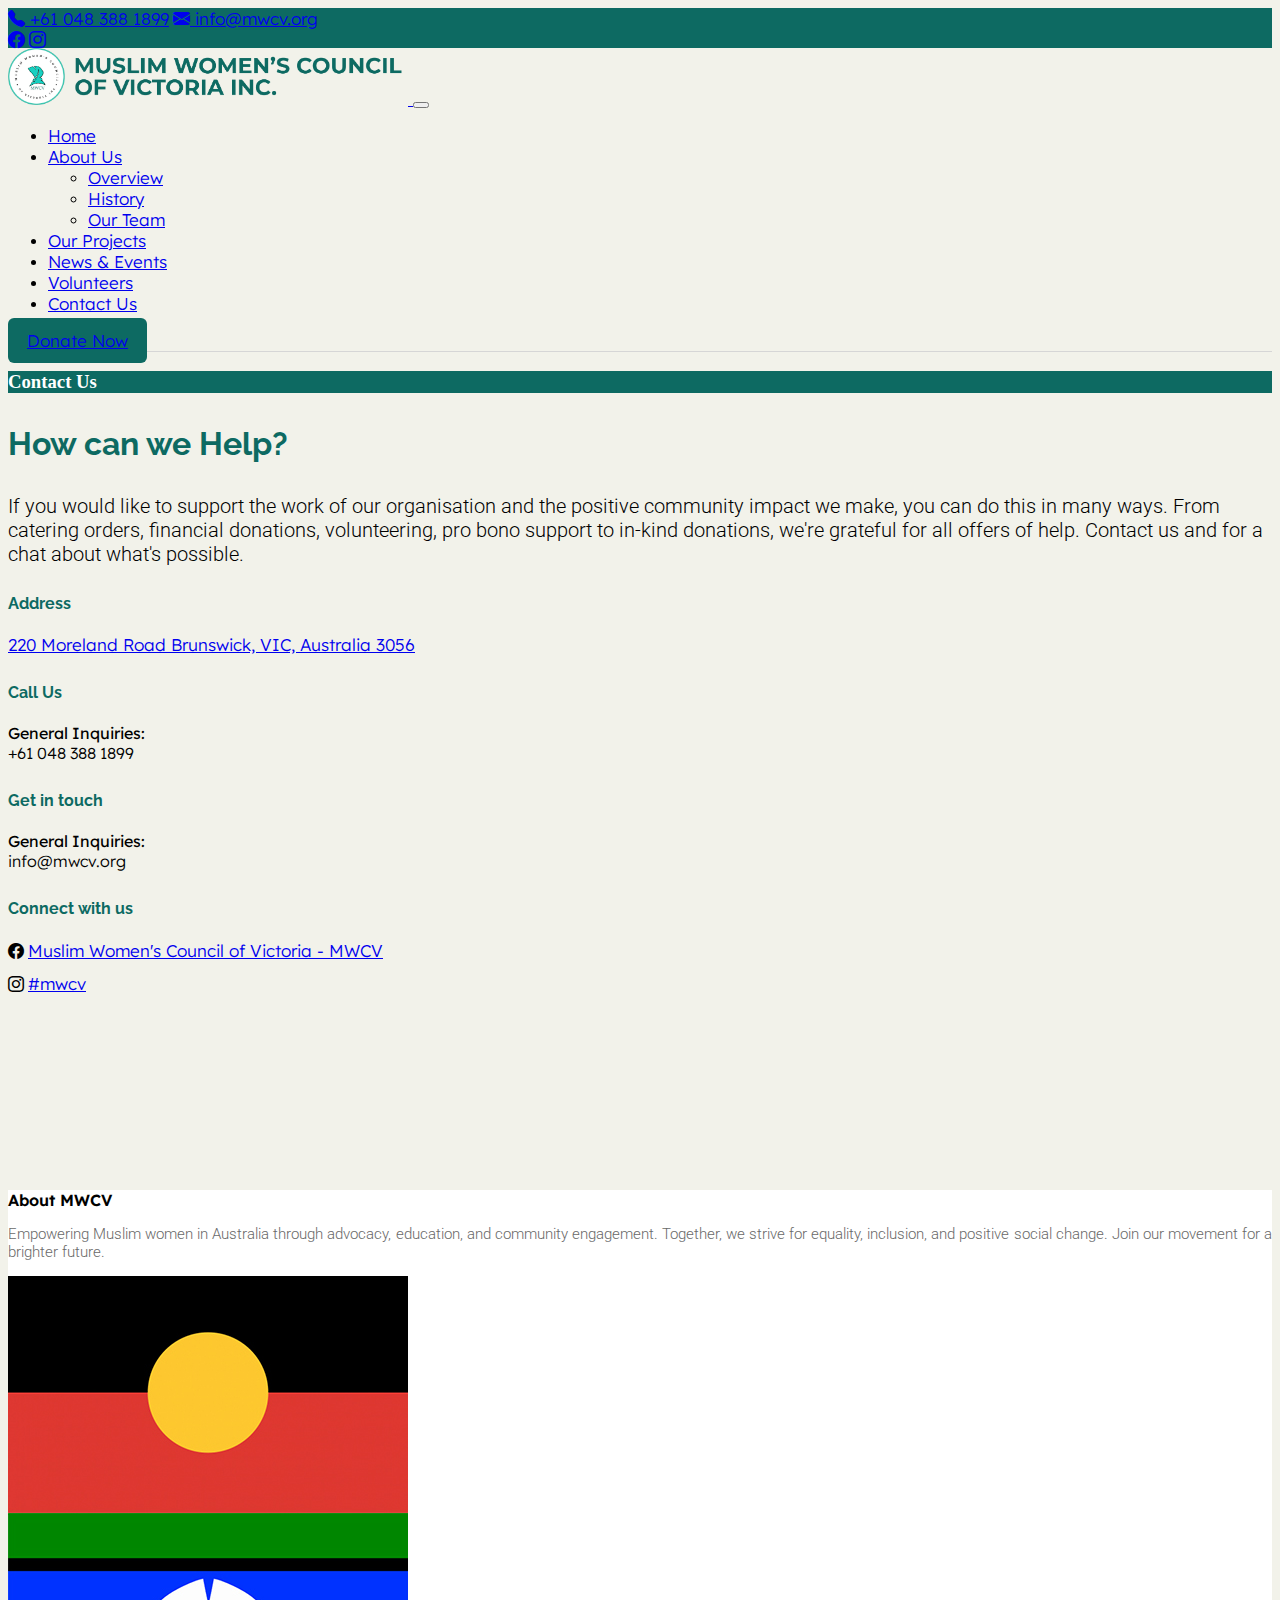
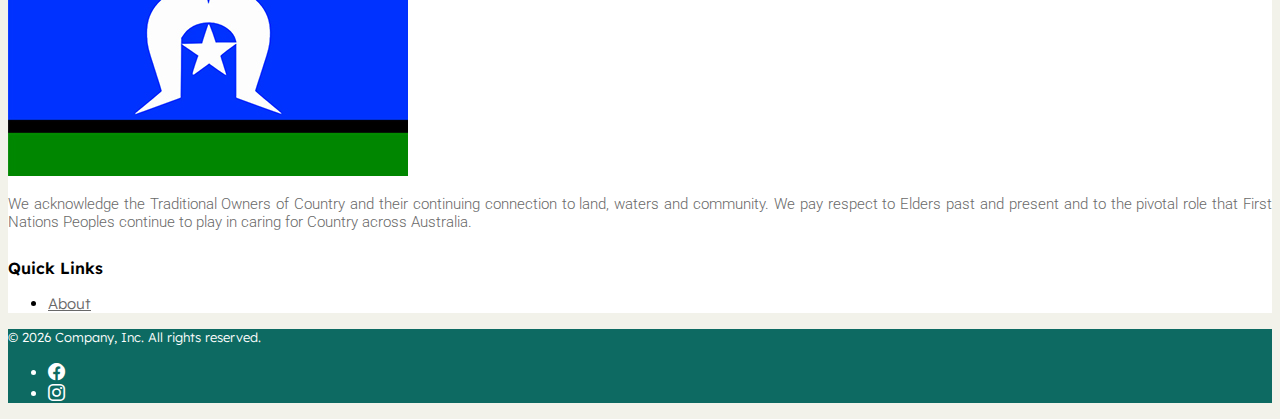
<file: contact-us.html>
<!doctype html>
<html lang="en">

<head>
    <meta charset="utf-8">
    <meta name="viewport" content="width=device-width, initial-scale=1">
    <title>Muslim Women's Council of Victoria</title>
    <link rel="stylesheet" type="text/css" href="src/css/style.css"> <!-- Link to your external CSS file -->
    <link href="https://cdn.jsdelivr.net/npm/bootstrap@5.3.2/dist/css/bootstrap.min.css" rel="stylesheet"
        integrity="sha384-T3c6CoIi6uLrA9TneNEoa7RxnatzjcDSCmG1MXxSR1GAsXEV/Dwwykc2MPK8M2HN" crossorigin="anonymous">
    <link rel="stylesheet" href="https://cdn.jsdelivr.net/npm/bootstrap-icons@1.11.1/font/bootstrap-icons.css">
</head>

<body>
    <section class="mw-top-nav d-md-flex align-items-center d-none">
        <div class="container">
            <div class="row text-white">
                <div class="col-md-6 d-flex ">
                    <a class="nav-link me-3" href="#"><i class="bi bi-telephone-fill"></i> +61 048 388 1899</a>
                    <a class="nav-link" href="#"><i class="bi bi-envelope-fill"></i> info@mwcv.org</a>
                </div>
                <div class="col-md-6 d-flex justify-content-end">
                    <a class="nav-link me-3" href="https://www.facebook.com/MuslimWomensCouncilofVctoria" target='_blank'><i class="bi bi-facebook"></i></a>
                    <a class="nav-link me-3" href="https://www.instagram.com/muslimwomenscouncilofvictoria/" target='_blank'><i class="bi bi-instagram"></i></a>
                </div>
            </div>
        </div>
    </section>

    <nav class="mwcv-navbar navbar navbar-expand-lg bg-body-tertiary">
        <div class="container">
            <a class="navbar-brand" href="index.html">
                <img src="src/img/mwcv_logo_new.png" style="width: 400px;" alt="Your Logo">
            </a>
            <button class="navbar-toggler" type="button" data-bs-toggle="collapse"
                data-bs-target="#navbarSupportedContent" aria-controls="navbarSupportedContent" aria-expanded="false"
                aria-label="Toggle navigation">
                <span class="navbar-toggler-icon"></span>
            </button>
            <div class="collapse navbar-collapse" id="navbarSupportedContent">
                <ul class="navbar-nav ms-auto mb-2 me-lg-3 mb-lg-0">
                    <li class="nav-item">
                        <a class="nav-link active" aria-current="page" href="index.html">Home</a>
                    </li>
                    <li class="nav-item dropdown">
                        <a class="nav-link dropdown-toggle" href="#" role="button" data-bs-toggle="dropdown"
                            aria-expanded="false">
                            About Us
                        </a>
                        <ul class="dropdown-menu">
                            <li><a class="dropdown-item" href="about.html">Overview</a></li>
                            <li><a class="dropdown-item" href="history.html">History</a></li>
<li><a class="dropdown-item" href="our-team.html">Our Team</a></li>
                           
                        </ul>
                    </li>
                    <li class="nav-item">
                        <a class="nav-link" href="our-services.html">Our Projects</a>
                    </li>
                    <li class="nav-item">
                        <a class="nav-link" href="news.html">News & Events</a>
                    </li>
                    <li class="nav-item">
                        <a class="nav-link" href="volunteers.html">Volunteers</a>
                    </li>
                    <li class="nav-item">
                        <a class="nav-link" href="contact-us.html">Contact Us</a>
                    </li>
                </ul>
                <div class="d-flex">
                    <a class="btn btn-success donate-btn-gr" href="donate.html">Donate Now</a>
                </div>
            </div>
        </div>
    </nav>

    <!-- Breadcrumb Section -->
    <div class="container-fluid breadcrumb-section py-4">
        <div class="container">
            <!-- <div class="d-flex align-items-center">
                <h6 class="pe-2 mb-0">About Us</h6>
                <i class="bi bi-chevron-right"></i>
                <h6 class="ps-2 mb-0">Overview</h6>
            </div> -->
            <h3 class="mt-3">Contact Us</h3>
        </div>
    </div>

    <!-- How we can help -->
    <section id="contact-us" class="py-md-5 py-4">
        <div class="container">
            <div class="row">
                <div class="col-md-6 mb-4 mb-md-0">
                    <h3 class="mb-4">How can we Help? </h3>
                    <p>
                        If you would like to support the work of our organisation and the positive community impact we make,
                        you can do this in many ways. From catering orders, financial donations, volunteering, pro bono support
                        to in-kind donations, we're grateful for all offers of help. Contact us and for a chat about what's possible.
                    </p>

                    <div class="contact-call">
                        <h4>Address</h4>
                        <ul>
                            <li>
                                <a href="https://maps.app.goo.gl/FABtym5wnaXQnFzM9" class="text-reset text-decoration-none">
                                    220 Moreland Road Brunswick, VIC, Australia 3056
                                </a>                                
                            </li>
                        </ul>
                    </div>

                    <div class="contact-call">
                        <h4>Call Us</h4>
                        <ul>
                            <li>
                                <b> General Inquiries: </b> <br class="d-block d-md-none">  +61 048 388 1899
                            </li>
                        </ul>
                    </div>
                    <div class="contact-email">
                        <h4>Get in touch</h4>
                        <ul>
                            <li>
                              <b> General Inquiries: </b><br class="d-block d-md-none">  info@mwcv.org
                            </li>
                            <!-- <li>
                                <b>  Membership and Volunteering: </b><br class="d-block d-md-none">  membership@mwcv.org.au
                            </li>
                            <li>
                                <b>  Media and Press: </b><br class="d-block d-md-none">  media@mwcv.org.au
                            </li> -->
                        </ul>
                    </div>

                    <div class="contact-social">
                        <h4>Connect with us</h4>
                        <ul>
                            <li>
                                <i class="bi bi-facebook"></i> <a href="https://www.facebook.com/MuslimWomensCouncilofVctoria" class="text-reset text-decoration-none" target="_blank">Muslim Women's Council of Victoria - MWCV </a>
                            </li>                           
                            <li>
                                <i class="bi bi-instagram"></i> <a href="https://www.instagram.com/muslimwomenscouncilofvictoria/" class="text-reset text-decoration-none" target="_blank"> #mwcv </a>
                            </li>
                        </ul>
                    </div>
                </div>
                <div class="col-md-6">
                    <iframe id="location-map" src="https://www.google.com/maps/embed?pb=!1m18!1m12!1m3!1d3154.4819231350853!2d144.95824407564413!3d-37.755296730698376!2m3!1f0!2f0!3f0!3m2!1i1024!2i768!4f13.1!3m3!1m2!1s0x6ad65b55517f35f1%3A0xe83e09f823e902fd!2sMuslim%20Womens%20Council%20of%20Victoria!5e0!3m2!1sen!2suk!4v1720467053233!5m2!1sen!2suk" width="100%" height="100%" style="border:0;" allowfullscreen="" loading="lazy" referrerpolicy="no-referrer-when-downgrade"></iframe>
                </div>

            </div>
        </div>
    </section>


    <!-- Footer Section -->
    <div class="container-fluid footer">
        <div class="container">
            <footer class="pt-5">
                <div class="row">
                    <div class="col-md-5 col-sm-12 mb-3 pe-md-5">
                        <h5>About MWCV</h5>
                        <p id="about">Empowering Muslim women in Australia through advocacy, education, and community
                            engagement. Together, we strive for equality, inclusion, and positive social change. Join
                            our movement for a brighter future.</p>
                    </div>
                    <div class="col-md-7 col-sm-6 ps-lg-5 ps-md-5 mb-3">

                       <div class="row">
                        <div class="col-2">
                            <img src="src/img/ack.jpg" class="img-fluid foot-ack-img" alt="">
                        </div>

                        <div class="col-10">
                           <!-- <p id="about">Authorised by Kelly O'Shanassy, ACF, 60 Leicester St Carlton 3053.</p> -->
            
                        <p id="about">We acknowledge the Traditional Owners of Country and their continuing connection to land, waters and community. We pay respect to Elders past and present and to the pivotal role that First Nations Peoples continue to play in caring for Country across Australia.</p>
                
                        </div>
                       </div>
               
                        <!-- <h5>Quick Links</h5>
                        <ul class="nav flex-row">
                            <li class="nav-item me-4"><a href="about.html" class="nav-link p-0 text-body-secondary">About</a></li>
                            <li class="nav-item me-4"><a href="#" class="nav-link p-0 text-body-secondary">Copyright</a>
                            </li>
                            <li class="nav-item me-4"><a href="#" class="nav-link p-0 text-body-secondary">Disclaimer</a>
                            </li>
                            <li class="nav-item me-4"><a href="#" class="nav-link p-0 text-body-secondary">FAQs</a></li>
                            <li class="nav-item"><a href="#" class="nav-link p-0 text-body-secondary">Careers</a>
                            </li>
                        </ul> -->
                    </div>
                </div>

                <div class="row pb-3">
                    <div class="col-md-6 col-sm-6  mb-3">             
                        <h5>Quick Links</h5>
                        <ul class="nav flex-row">
                            <li class="nav-item me-4"><a href="about.html" class="nav-link p-0 text-body-secondary">About</a></li>
                            <!-- <li class="nav-item me-4"><a href="#" class="nav-link p-0 text-body-secondary">Copyright</a>
                            </li>
                            <li class="nav-item me-4"><a href="#" class="nav-link p-0 text-body-secondary">Disclaimer</a>
                            </li>
                            <li class="nav-item me-4"><a href="#" class="nav-link p-0 text-body-secondary">FAQs</a></li>
                            <li class="nav-item"><a href="#" class="nav-link p-0 text-body-secondary">Careers</a> -->
                            </li>
                        </ul>
                    </div>
                </div>
                
                
            </footer>
        </div>


    </div>

    <div class="container-fluid bottom-footer-l">
        <div class="container">
            <div class="d-flex flex-column flex-sm-row justify-content-between align-items-center pt-3 text-md-center">
                <p>©  <span id="year"></span> Company, Inc. All rights reserved.</p>
                <ul class="list-unstyled d-flex">
                    <li class="ms-3"><a class="link-body-emphasis" href="https://www.facebook.com/MuslimWomensCouncilofVctoria" target='_blank'><i class="bi bi-facebook"></i></a></li>
                    <li class="ms-3"><a class="link-body-emphasis" href="https://www.instagram.com/muslimwomenscouncilofvictoria/" target='_blank'><i class="bi bi-instagram"></i></a></li>
                </ul>
            </div>
        </div>
    </div>
    <button onclick="topFunction()" id="myBtn" title="Go to top"><i class="bi bi-chevron-double-up"></i></button>
    <script src="src/scripts/script.js"></script>

    <script src="https://cdn.jsdelivr.net/npm/bootstrap@5.3.2/dist/js/bootstrap.bundle.min.js"
        integrity="sha384-C6RzsynM9kWDrMNeT87bh95OGNyZPhcTNXj1NW7RuBCsyN/o0jlpcV8Qyq46cDfL"
        crossorigin="anonymous"></script>
</body>

</html>
</file>
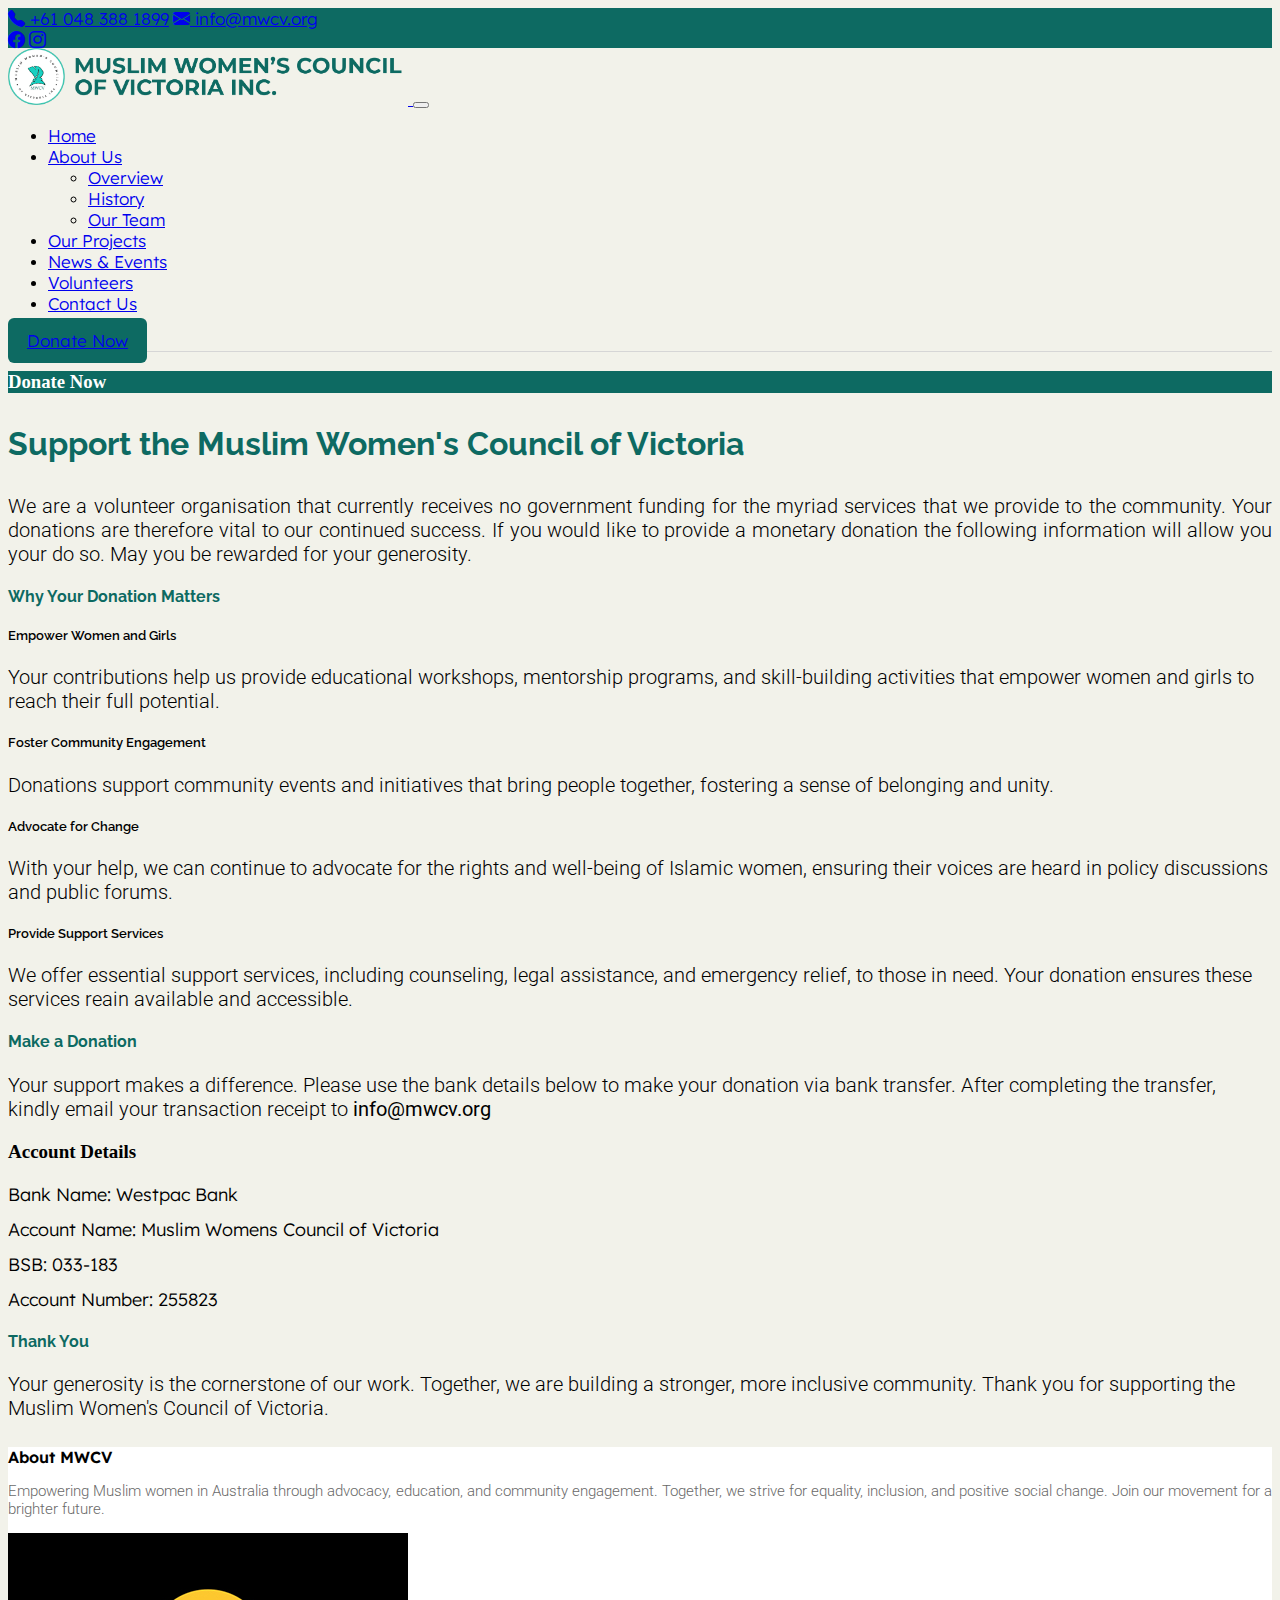
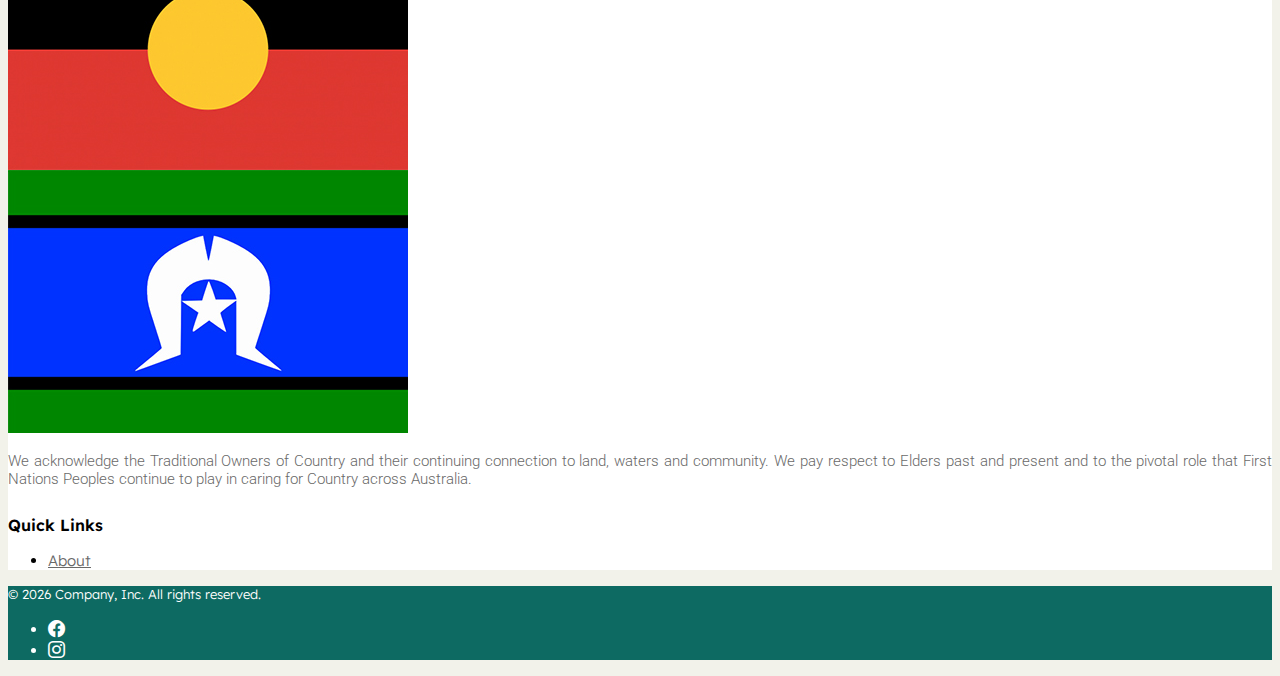
<file: donate.html>
<!doctype html>
<html lang="en">

<head>
    <meta charset="utf-8">
    <meta name="viewport" content="width=device-width, initial-scale=1">
    <title>Muslim Women's Council of Victoria</title>
    <link rel="stylesheet" type="text/css" href="src/css/style.css"> <!-- Link to your external CSS file -->
    <link href="https://cdn.jsdelivr.net/npm/bootstrap@5.3.2/dist/css/bootstrap.min.css" rel="stylesheet"
        integrity="sha384-T3c6CoIi6uLrA9TneNEoa7RxnatzjcDSCmG1MXxSR1GAsXEV/Dwwykc2MPK8M2HN" crossorigin="anonymous">
    <link rel="stylesheet" href="https://cdn.jsdelivr.net/npm/bootstrap-icons@1.11.1/font/bootstrap-icons.css">
</head>

<body>
    <section class="mw-top-nav d-md-flex align-items-center d-none">
        <div class="container">
            <div class="row text-white">
                <div class="col-md-6 d-flex ">
                    <a class="nav-link me-3" href="#"><i class="bi bi-telephone-fill"></i> +61 048 388 1899</a>
                    <a class="nav-link" href="#"><i class="bi bi-envelope-fill"></i> info@mwcv.org</a>
                </div>
                <div class="col-md-6 d-flex justify-content-end">
                    <a class="nav-link me-3" href="https://www.facebook.com/MuslimWomensCouncilofVctoria" target='_blank'><i class="bi bi-facebook"></i></a>
                    <a class="nav-link me-3" href="https://www.instagram.com/muslimwomenscouncilofvictoria/" target='_blank'><i class="bi bi-instagram"></i></a>
                </div>
            </div>
        </div>
    </section>

    <nav class="mwcv-navbar navbar navbar-expand-lg bg-body-tertiary">
        <div class="container">
            <a class="navbar-brand" href="index.html">
                <img src="src/img/mwcv_logo_new.png" style="width: 400px;" alt="Your Logo">
            </a>
            <button class="navbar-toggler" type="button" data-bs-toggle="collapse"
                data-bs-target="#navbarSupportedContent" aria-controls="navbarSupportedContent" aria-expanded="false"
                aria-label="Toggle navigation">
                <span class="navbar-toggler-icon"></span>
            </button>
            <div class="collapse navbar-collapse" id="navbarSupportedContent">
                <ul class="navbar-nav ms-auto mb-2 me-lg-3 mb-lg-0">
                    <li class="nav-item">
                        <a class="nav-link active" aria-current="page" href="index.html">Home</a>
                    </li>
                    <li class="nav-item dropdown">
                        <a class="nav-link dropdown-toggle" href="#" role="button" data-bs-toggle="dropdown"
                            aria-expanded="false">
                            About Us
                        </a>
                        <ul class="dropdown-menu">
                            <li><a class="dropdown-item" href="about.html">Overview</a></li>
                            <li><a class="dropdown-item" href="history.html">History</a></li>
<li><a class="dropdown-item" href="our-team.html">Our Team</a></li>
                           
                        </ul>
                    </li>
                    <li class="nav-item">
                        <a class="nav-link" href="our-services.html">Our Projects</a>
                    </li>
                    <li class="nav-item">
                        <a class="nav-link" href="news.html">News & Events</a>
                    </li>
                    <li class="nav-item">
                        <a class="nav-link" href="volunteers.html">Volunteers</a>
                    </li>
                    <li class="nav-item">
                        <a class="nav-link" href="contact-us.html">Contact Us</a>
                    </li>
                </ul>
                <div class="d-flex">
                    <a class="btn btn-success donate-btn-gr" href="donate.html">Donate Now</a>
                </div>
            </div>
        </div>
    </nav>

    <!-- Breadcrumb Section -->
    <div class="container-fluid breadcrumb-section py-4">
        <div class="container">
            <!-- <div class="d-flex align-items-center">
                <h6 class="pe-2 mb-0">About Us</h6>
                <i class="bi bi-chevron-right"></i>
                <h6 class="ps-2 mb-0">Overview</h6>
            </div> -->
            <h3 class="mt-3">Donate Now</h3>
        </div>
    </div>

    <!-- How we can help -->
    <section id="donate" class="py-md-5 py-4">
        <div class="container">
            <div class="row">
                <div class="col-12 pe-md-3">
                    <h3 class="mb-4">Support the Muslim Women's Council of Victoria</h3>
                    <p class="text-justify">
                        We are a volunteer organisation that currently receives no government funding for the myriad services that we provide to the community. Your donations are therefore vital to our continued success. If you would like to provide a monetary donation the following information will allow you your do so. May you be rewarded for your generosity.
                    </p>                   
                </div>      

                <div>
                    <h4 class="my-4">Why Your Donation Matters</h4>

                    <div class="my-3">
                        <h5>Empower Women and Girls</h5>
                        <p>
                            Your contributions help us provide educational workshops, mentorship programs, and skill-building activities that empower women and girls to reach their full potential.
                        </p>
                    </div>

                    <div class="my-3">
                        <h5>Foster Community Engagement</h5>
                        <p>
                            Donations support community events and initiatives that bring people together, fostering a sense of belonging and unity.
                        </p>
                    </div>

                    <div class="my-3">
                        <h5>Advocate for Change</h5>
                        <p>
                            With your help, we can continue to advocate for the rights and well-being of Islamic women, ensuring their voices are heard in policy discussions and public forums.                        
                        </p>
                    </div>

                    <div class="my-3">
                        <h5>Provide Support Services</h5>
                        <p>
                            We offer essential support services, including counseling, legal assistance, and emergency relief, to those in need. Your donation ensures these services reain available and accessible.                        
                        </p>
                    </div>
                </div>    
                
                <div>
                    <h4 class="my-3">Make a Donation</h4>                    
                    <p>
                        Your support makes a difference. Please use the bank details below to make your donation via bank transfer. 
                        After completing the transfer, kindly email your transaction receipt to <strong>info@mwcv.org</strong>
                    </p>   

                    <div class="card border-light mb-3" >
                        <div class="card-header">Account Details</div>
                        <div class="card-body">
                          <p class="card-text">
                            <ul>
                                <li>
                                    Bank Name: Westpac Bank
                                </li>
                                <li>
                                    Account Name: Muslim Womens Council of Victoria
                                </li>
                                <li>
                                    BSB: 033-183
                                </li>
                                <li>
                                    Account Number: 255823
                                </li>
                               </ul>
                        </p>
                        </div>
                      </div>
                    
                   <p>
                      <strong> </strong>

                      
                   </p> 
                </div>

                <div class="py-3">
                    <h4>Thank You</h4>

                    <p>
                        Your generosity is the cornerstone of our work. Together, we are building a stronger, more inclusive community. 
                        Thank you for supporting the Muslim Women's Council of Victoria.
                    </p>
                </div>
            </div>
        </div>
    </section>


    <!-- Footer Section -->
    <div class="container-fluid footer">
        <div class="container">
            <footer class="pt-5">
                <div class="row">
                    <div class="col-md-5 col-sm-12 mb-3 pe-md-5">
                        <h5>About MWCV</h5>
                        <p id="about">Empowering Muslim women in Australia through advocacy, education, and community
                            engagement. Together, we strive for equality, inclusion, and positive social change. Join
                            our movement for a brighter future.</p>
                    </div>
                    <div class="col-md-7 col-sm-6 ps-lg-5 ps-md-5 mb-3">

                       <div class="row">
                        <div class="col-2">
                            <img src="src/img/ack.jpg" class="img-fluid foot-ack-img" alt="">
                        </div>

                        <div class="col-10">
                           <!-- <p id="about">Authorised by Kelly O'Shanassy, ACF, 60 Leicester St Carlton 3053.</p> -->
            
                        <p id="about">We acknowledge the Traditional Owners of Country and their continuing connection to land, waters and community. We pay respect to Elders past and present and to the pivotal role that First Nations Peoples continue to play in caring for Country across Australia.</p>
                
                        </div>
                       </div>
               
                        <!-- <h5>Quick Links</h5>
                        <ul class="nav flex-row">
                            <li class="nav-item me-4"><a href="about.html" class="nav-link p-0 text-body-secondary">About</a></li>
                            <li class="nav-item me-4"><a href="#" class="nav-link p-0 text-body-secondary">Copyright</a>
                            </li>
                            <li class="nav-item me-4"><a href="#" class="nav-link p-0 text-body-secondary">Disclaimer</a>
                            </li>
                            <li class="nav-item me-4"><a href="#" class="nav-link p-0 text-body-secondary">FAQs</a></li>
                            <li class="nav-item"><a href="#" class="nav-link p-0 text-body-secondary">Careers</a>
                            </li>
                        </ul> -->
                    </div>
                </div>

                <div class="row pb-3">
                    <div class="col-md-6 col-sm-6  mb-3">             
                        <h5>Quick Links</h5>
                        <ul class="nav flex-row">
                            <li class="nav-item me-4"><a href="about.html" class="nav-link p-0 text-body-secondary">About</a></li>
                            <!-- <li class="nav-item me-4"><a href="#" class="nav-link p-0 text-body-secondary">Copyright</a>
                            </li>
                            <li class="nav-item me-4"><a href="#" class="nav-link p-0 text-body-secondary">Disclaimer</a>
                            </li>
                            <li class="nav-item me-4"><a href="#" class="nav-link p-0 text-body-secondary">FAQs</a></li>
                            <li class="nav-item"><a href="#" class="nav-link p-0 text-body-secondary">Careers</a> -->
                            </li>
                        </ul>
                    </div>
                </div>
                
                
            </footer>
        </div>


    </div>

    <div class="container-fluid bottom-footer-l">
        <div class="container">
            <div class="d-flex flex-column flex-sm-row justify-content-between align-items-center pt-3 text-md-center">
                <p>©  <span id="year"></span> Company, Inc. All rights reserved.</p>
                <ul class="list-unstyled d-flex">
                    <li class="ms-3"><a class="link-body-emphasis" href="https://www.facebook.com/MuslimWomensCouncilofVctoria" target='_blank'><i class="bi bi-facebook"></i></a></li>
                    <li class="ms-3"><a class="link-body-emphasis" href="https://www.instagram.com/muslimwomenscouncilofvictoria/" target='_blank'><i class="bi bi-instagram"></i></a></li>
                </ul>
            </div>
        </div>
    </div>
    <button onclick="topFunction()" id="myBtn" title="Go to top"><i class="bi bi-chevron-double-up"></i></button>
    <script src="src/scripts/script.js"></script>

    <script src="https://cdn.jsdelivr.net/npm/bootstrap@5.3.2/dist/js/bootstrap.bundle.min.js"
        integrity="sha384-C6RzsynM9kWDrMNeT87bh95OGNyZPhcTNXj1NW7RuBCsyN/o0jlpcV8Qyq46cDfL"
        crossorigin="anonymous"></script>
</body>

</html>
</file>
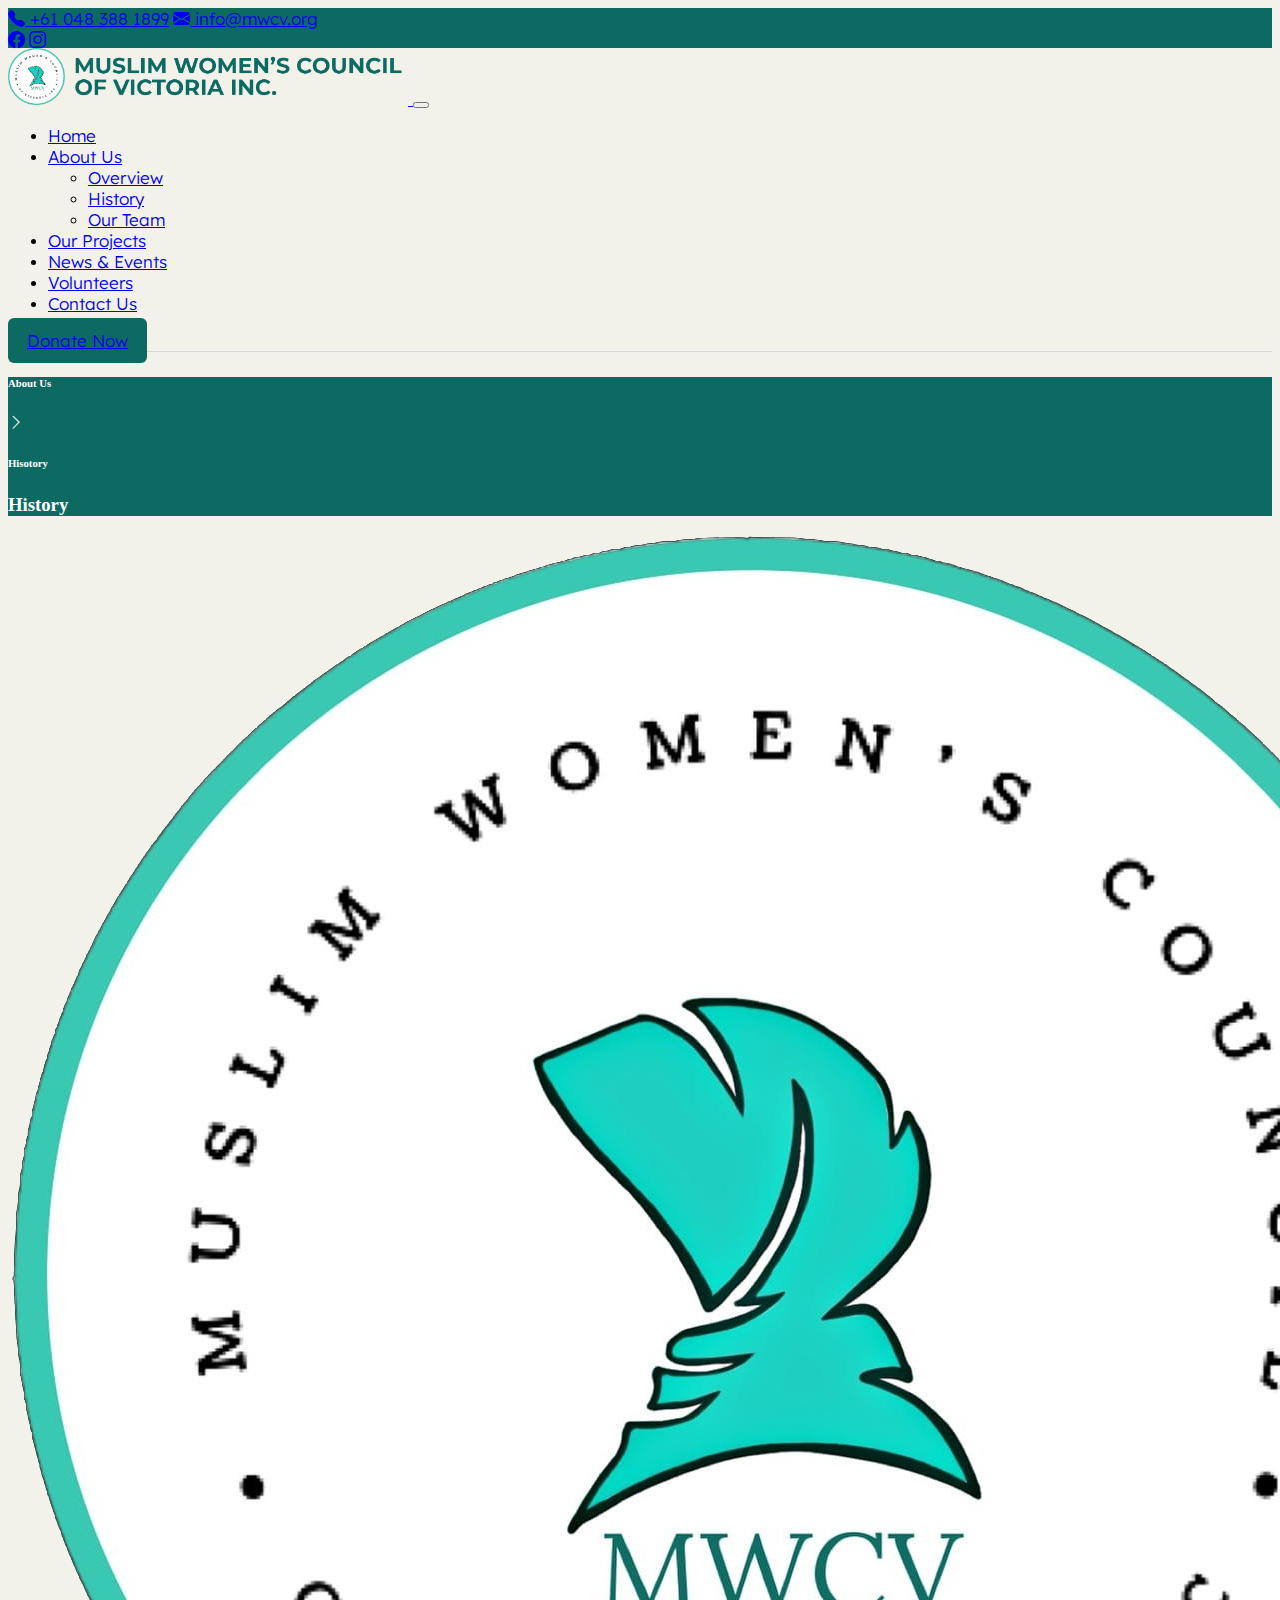
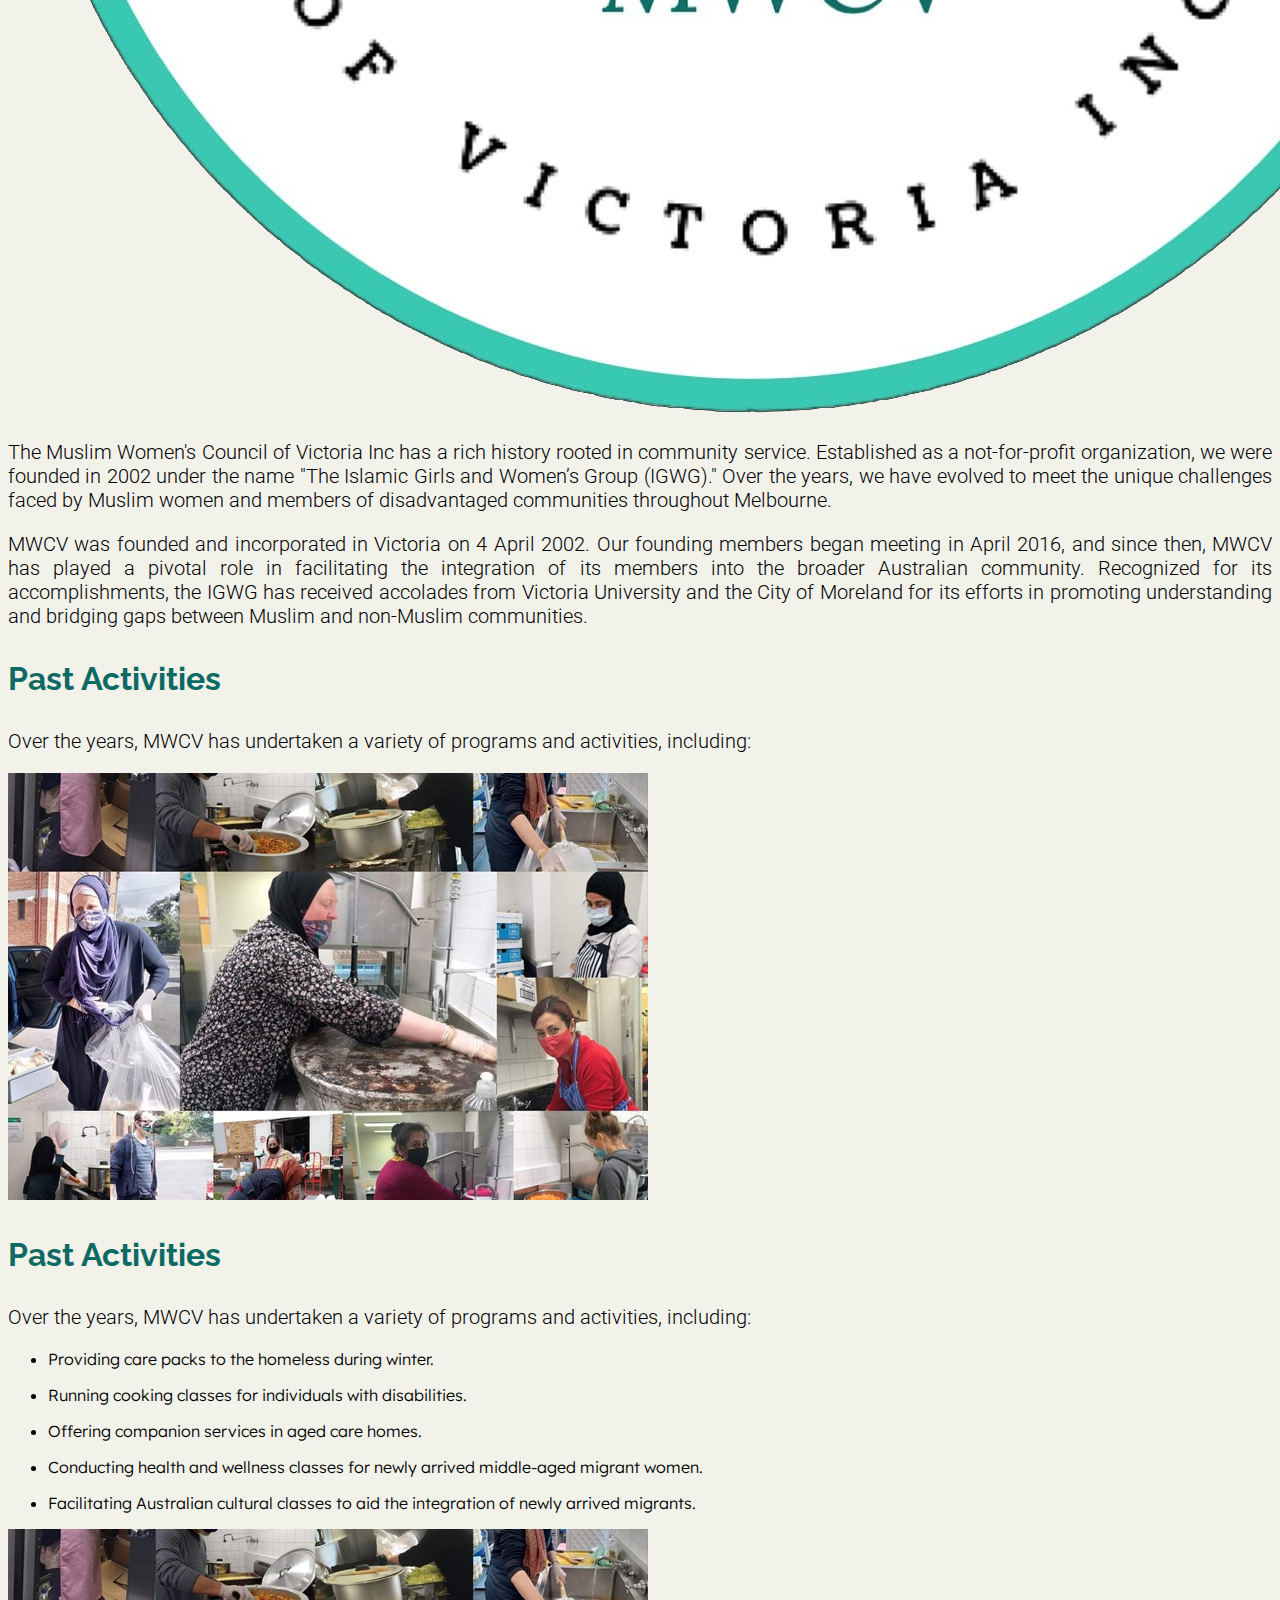
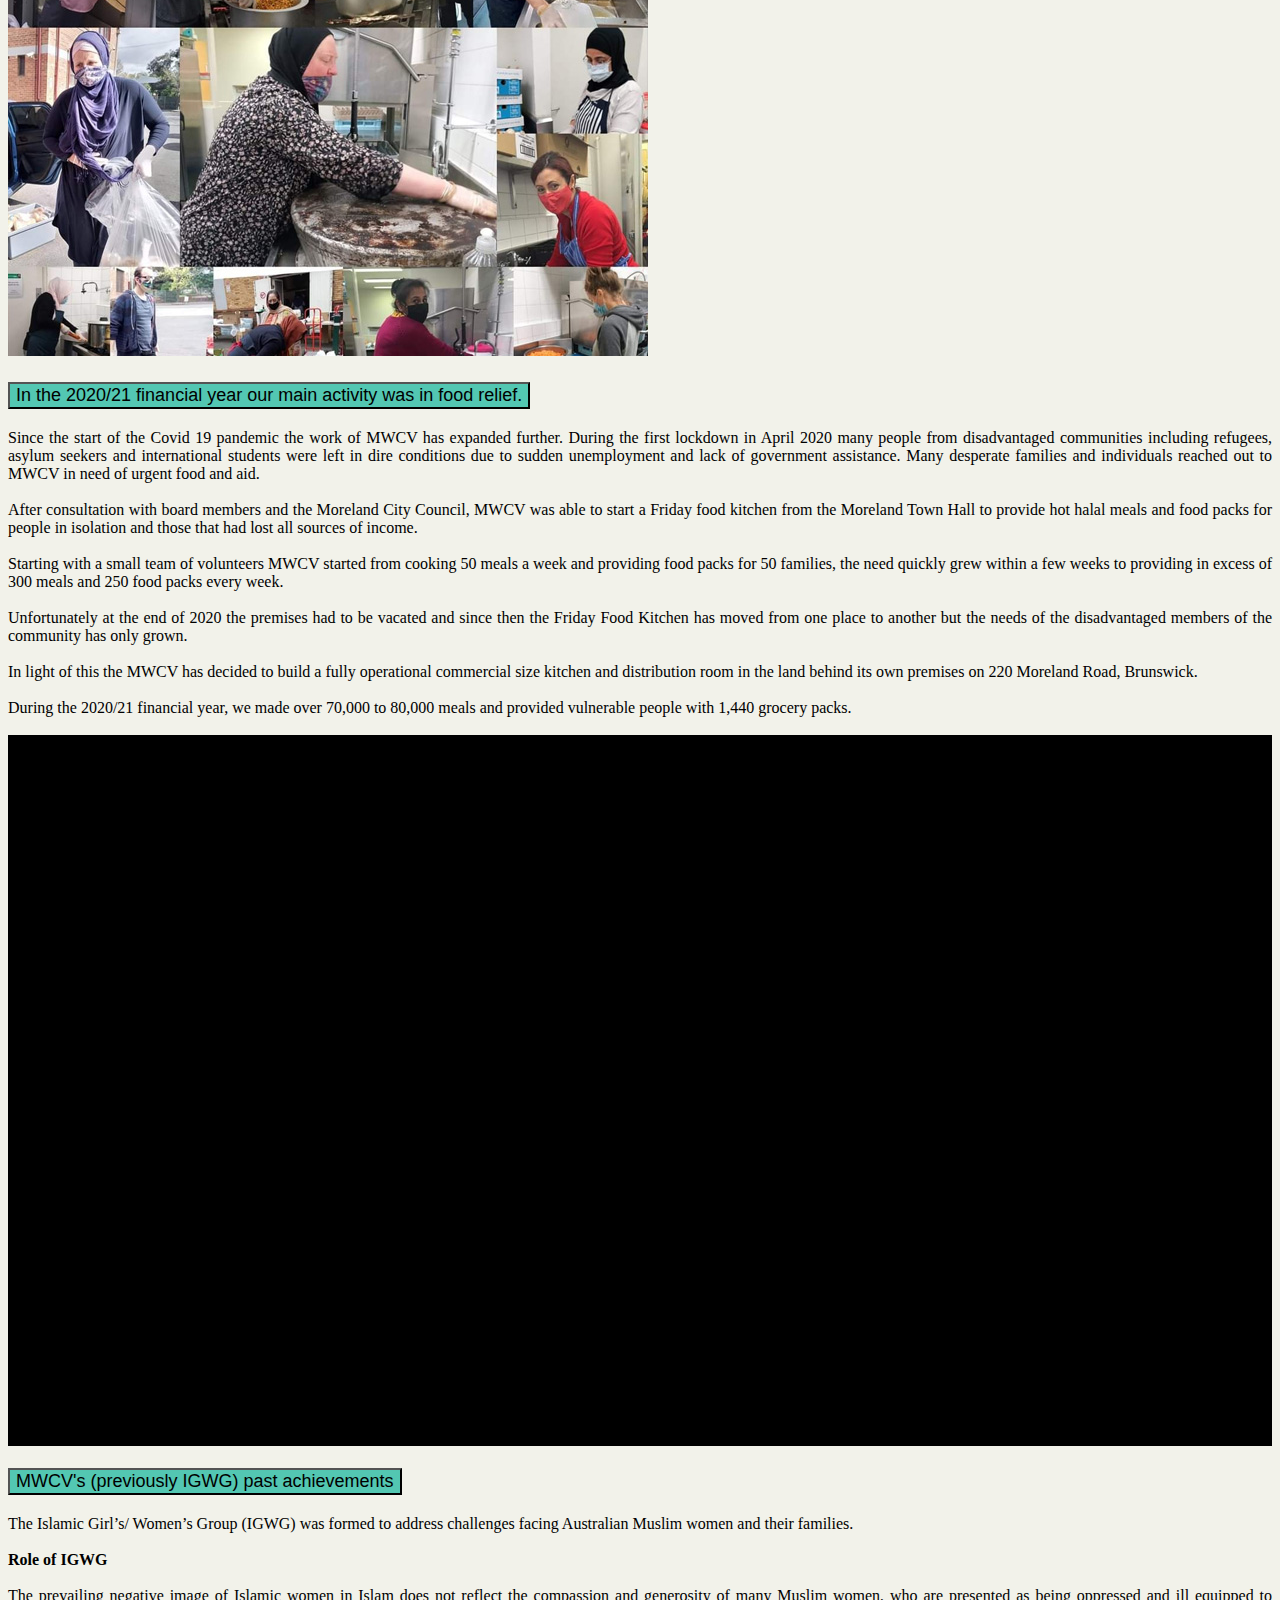
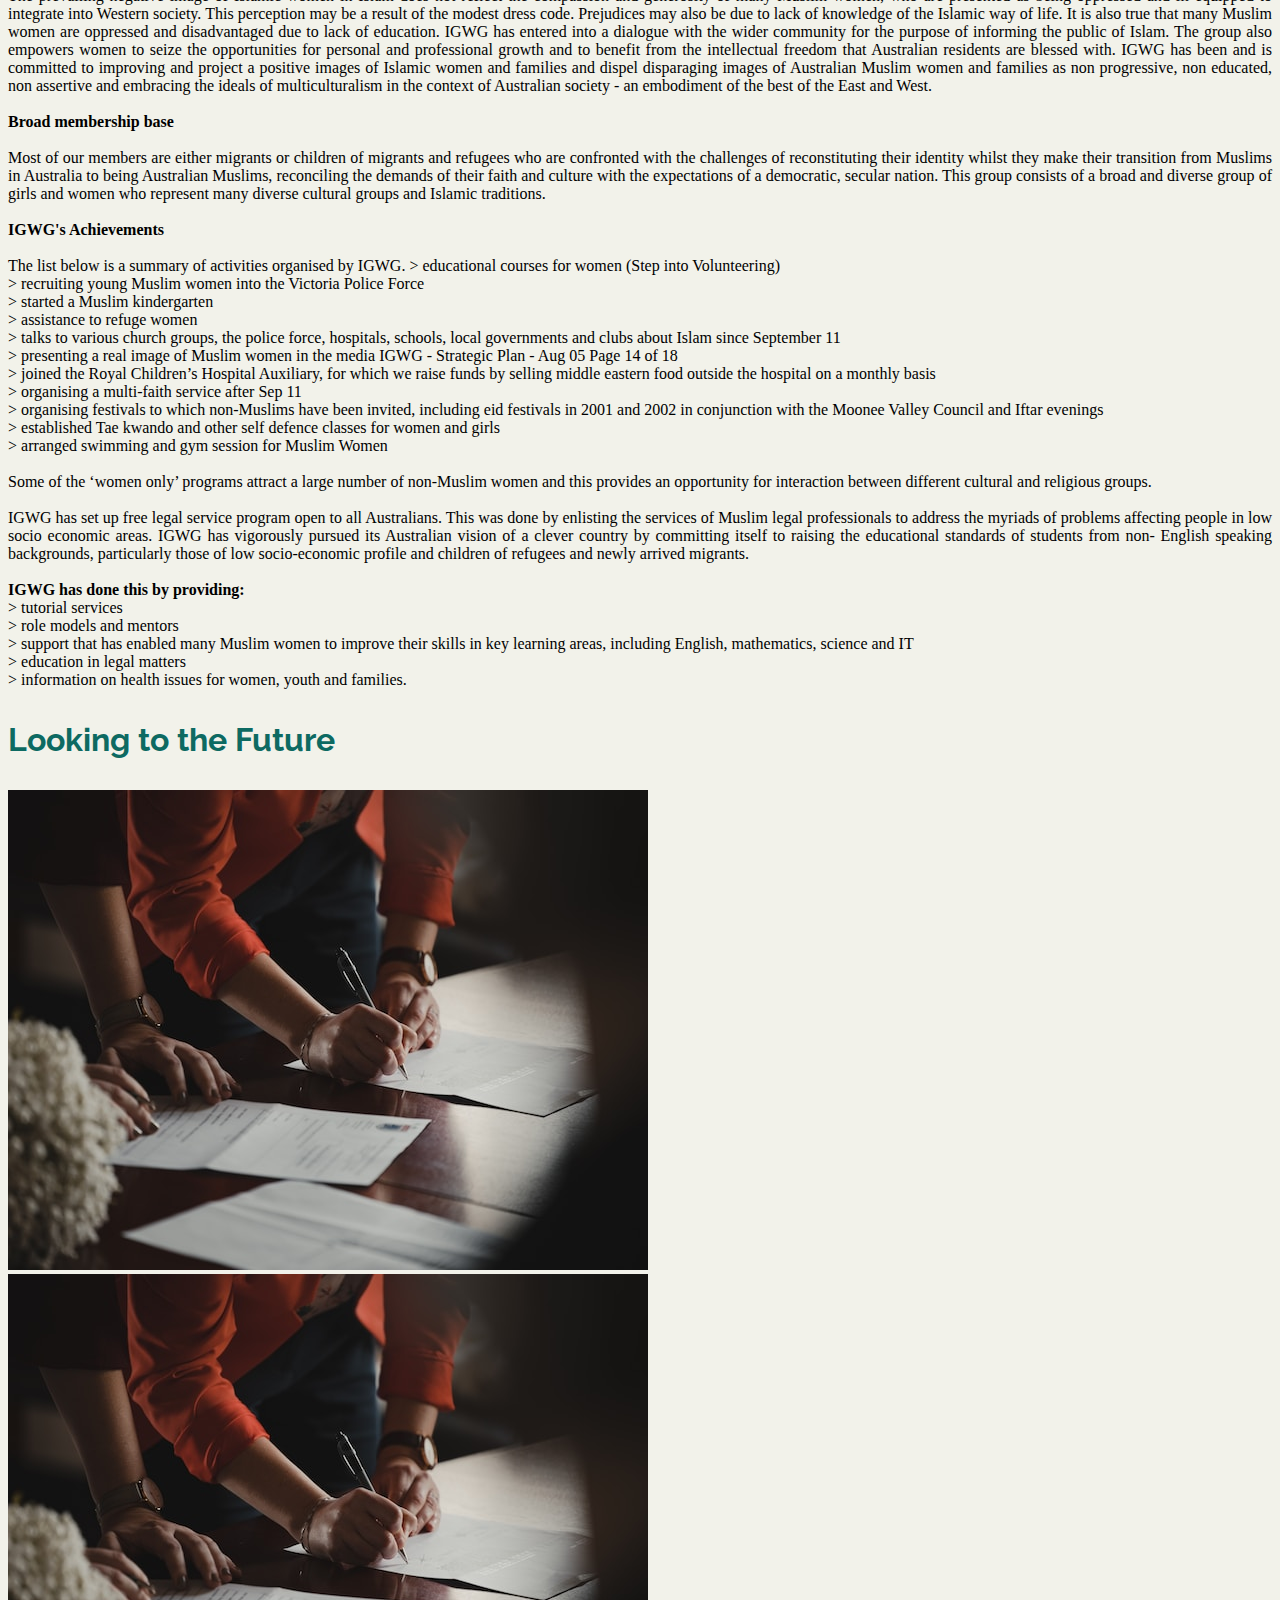
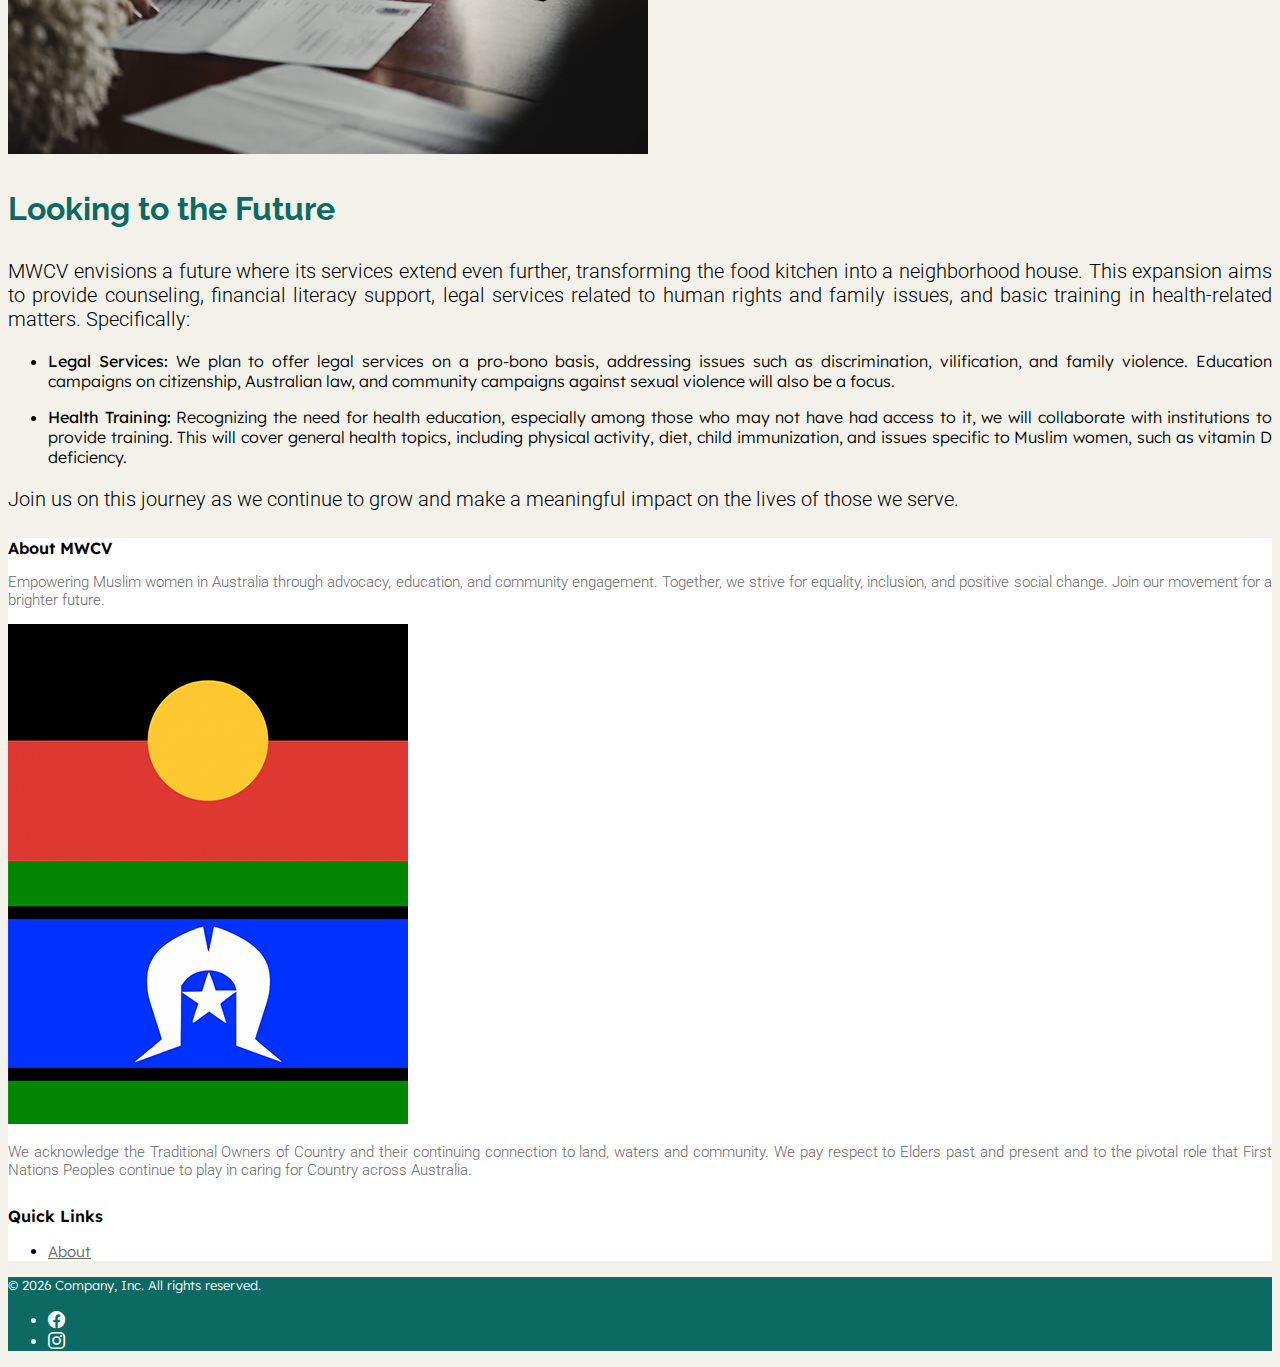
<file: history.html>
<!doctype html>
<html lang="en">

<head>
    <meta charset="utf-8">
    <meta name="viewport" content="width=device-width, initial-scale=1">
    <title>Muslim Women's Council of Victoria</title>
    <link rel="stylesheet" type="text/css" href="src/css/style.css"> <!-- Link to your external CSS file -->
    <link href="https://cdn.jsdelivr.net/npm/bootstrap@5.3.2/dist/css/bootstrap.min.css" rel="stylesheet"
        integrity="sha384-T3c6CoIi6uLrA9TneNEoa7RxnatzjcDSCmG1MXxSR1GAsXEV/Dwwykc2MPK8M2HN" crossorigin="anonymous">
    <link rel="stylesheet" href="https://cdn.jsdelivr.net/npm/bootstrap-icons@1.11.1/font/bootstrap-icons.css">
</head>

<body>
    <section class="mw-top-nav d-md-flex align-items-center d-none">
        <div class="container">
            <div class="row text-white">
                <div class="col-md-6 d-flex ">
                    <a class="nav-link me-3" href="#"><i class="bi bi-telephone-fill"></i> +61 048 388 1899</a>
                    <a class="nav-link" href="#"><i class="bi bi-envelope-fill"></i> info@mwcv.org</a>
                </div>
                <div class="col-md-6 d-flex justify-content-end">
                    <a class="nav-link me-3" href="https://www.facebook.com/MuslimWomensCouncilofVctoria" target='_blank'><i class="bi bi-facebook"></i></a>
                    <a class="nav-link me-3" href="https://www.instagram.com/muslimwomenscouncilofvictoria/" target='_blank'><i class="bi bi-instagram"></i></a>
                </div>
            </div>
        </div>
    </section>

    <nav class="mwcv-navbar navbar navbar-expand-lg bg-body-tertiary">
        <div class="container">
            <a class="navbar-brand" href="index.html">
                <img src="src/img/mwcv_logo_new.png" style="width: 400px;" alt="Your Logo">
            </a>
            <button class="navbar-toggler" type="button" data-bs-toggle="collapse"
                data-bs-target="#navbarSupportedContent" aria-controls="navbarSupportedContent" aria-expanded="false"
                aria-label="Toggle navigation">
                <span class="navbar-toggler-icon"></span>
            </button>
            <div class="collapse navbar-collapse" id="navbarSupportedContent">
                <ul class="navbar-nav ms-auto mb-2 me-lg-3 mb-lg-0">
                    <li class="nav-item">
                        <a class="nav-link active" aria-current="page" href="index.html">Home</a>
                    </li>
                    <li class="nav-item dropdown">
                        <a class="nav-link dropdown-toggle" href="#" role="button" data-bs-toggle="dropdown"
                            aria-expanded="false">
                            About Us
                        </a>
                        <ul class="dropdown-menu">
                            <li><a class="dropdown-item" href="about.html">Overview</a></li>
                            <li><a class="dropdown-item" href="history.html">History</a></li>
<li><a class="dropdown-item" href="our-team.html">Our Team</a></li>

                        </ul>
                    </li>
                    <li class="nav-item">
                        <a class="nav-link" href="our-services.html">Our Projects</a>
                    </li>
                    <li class="nav-item">
                        <a class="nav-link" href="news.html">News & Events</a>
                    </li>
                    <li class="nav-item">
                        <a class="nav-link" href="volunteers.html">Volunteers</a>
                    </li>
                    <li class="nav-item">
                        <a class="nav-link" href="contact-us.html">Contact Us</a>
                    </li>
                </ul>
                <div class="d-flex">
                    <a class="btn btn-success donate-btn-gr" href="donate.html">Donate Now</a>
                </div>
            </div>
        </div>
    </nav>

    <!-- Breadcrumb Section -->
    <div class="container-fluid breadcrumb-section py-4">
        <div class="container">
            <div class="d-flex align-items-center">
                <h6 class="pe-2 mb-0">About Us</h6>
                <i class="bi bi-chevron-right"></i>
                <h6 class="ps-2 mb-0">Hisotory</h6>
            </div>
            <h3 class="mt-3">History</h3>
        </div>
    </div>

    <!-- Intro Section -->
    <section id="history" class="py-md-5 pt-4">
        <div class="container">
            <div class="row justify-content-center text-justify">
                <img src="src/img/mwcv_logo.png" alt="Past Activities" class="img-fluid w-25 mb-4">
                <p>
                    The Muslim Women's Council of Victoria Inc has a rich history rooted in community service.
                    Established as a not-for-profit organization, we were founded in 2002 under the name "The
                    Islamic Girls and Women’s Group (IGWG)." Over the years, we have evolved to meet the unique
                    challenges faced by Muslim women and members of disadvantaged communities throughout Melbourne.
                </p>
                <p>
                    MWCV was founded and incorporated in Victoria on 4 April 2002. Our founding members began meeting in
                    April 2016, and since then, MWCV has played a pivotal role
                    in facilitating the integration of its members into the broader Australian community. Recognized
                    for its accomplishments, the IGWG has received accolades from Victoria University and the City
                    of Moreland for its efforts in promoting understanding and bridging gaps between Muslim and
                    non-Muslim communities.

                </p>
            </div>
        </div>
    </section>

    <!-- Past Activities Section -->
    <section id="past-activities" class="pb-md-5 pt-2">
        <div class="container h-100">
            <div class="row h-100 text-justify">
                <div class="col-md-6 d-md-none d-block mb-3 mb-md-0">
                    <div class="">
                        <h3 class="mb-3">Past Activities</h3>
                        <p>
                            Over the years, MWCV has undertaken a variety of programs and activities, including:
                        </p>
                    </div>
                    <img src="src/img/services/2.jpg" alt="Past Activities" class="img-fluid filled-img"
                        style="height: auto !important;">
                </div>
                <div class="col-md-6 pe-md-4">
                    <div class="d-none d-md-block">
                        <h3 class="mb-3">Past Activities</h3>
                        <p>
                            Over the years, MWCV has undertaken a variety of programs and activities, including:
                        </p>
                    </div>
                    <ul class="text-justify">
                        <li>Providing care packs to the homeless during winter.</li>
                        <li>
                            Running cooking classes for individuals with disabilities.

                        </li>
                        <li>
                            Offering companion services in aged care homes.

                        </li>
                        <li>
                            Conducting health and wellness classes for newly arrived middle-aged migrant women.
                        </li>
                        <li>
                            Facilitating Australian cultural classes to aid the integration of newly arrived migrants.

                        </li>
                    </ul>
                </div>
                <div class="col-md-6 d-md-block d-none">
                    <img src="src/img/services/2.jpg" alt="Past Activities" class="img-fluid filled-img">
                </div>
            </div>

            <div class="row text-justify mt-3">
                <div class="col-12">
                    <div class="accordion" id="accordionFood">
                        <div class="accordion-item">
                            <h2 class="accordion-header">
                                <button class="accordion-button" type="button" data-bs-toggle="collapse"
                                    data-bs-target="#collapseFood" aria-expanded="true" aria-controls="collapseFood">
                                    In the 2020/21 financial year our main activity was in food relief.
                                </button>
                            </h2>
                            <div id="collapseFood" class="accordion-collapse collapse show"
                                data-bs-parent="#accordionFood">
                                <div class="accordion-body">
                                    Since the start of the Covid 19 pandemic the work of MWCV has
                                    expanded further. During the first lockdown in April 2020 many people
                                    from disadvantaged communities including refugees, asylum seekers
                                    and international students were left in dire conditions due to sudden
                                    unemployment and lack of government assistance. Many desperate
                                    families and individuals reached out to MWCV in need of urgent food
                                    and aid. <br><br>

                                    After consultation with board members and the Moreland City Council,
                                    MWCV was able to start a Friday food kitchen from the Moreland Town
                                    Hall to provide hot halal meals and food packs for people in isolation and
                                    those that had lost all sources of income. <br><br>

                                    Starting with a small team of volunteers MWCV started from cooking 50
                                    meals a week and providing food packs for 50 families, the need quickly
                                    grew within a few weeks to providing in excess of 300 meals and 250
                                    food packs every week. <br><br>

                                    Unfortunately at the end of 2020 the premises had to be vacated and
                                    since then the Friday Food Kitchen has moved from one place to
                                    another but the needs of the disadvantaged members of the community
                                    has only grown. <br><br>

                                    In light of this the MWCV has decided to build a fully operational
                                    commercial size kitchen and distribution room in the land behind its own
                                    premises on 220 Moreland Road, Brunswick. <br><br>

                                    During the 2020/21 financial year, we made over 70,000 to 80,000
                                    meals and provided vulnerable people with 1,440 grocery packs. <br><br>

                                    <div class="video-container">

                                        
                                        <iframe src="https://www.youtube.com/embed/i1K5xIuDiCQ" title="Muslim Women&#39;s Council of Victoria preparing food for those in need due to Covid 19." frameborder="0" allow="accelerometer; autoplay; clipboard-write; encrypted-media; gyroscope; picture-in-picture; web-share"  allowfullscreen></iframe>
                                    </div>
                                </div>
                            </div>
                        </div>
                    </div>
                </div>
               
            </div>

            <div class="row text-justify mt-3">
                <div class="col-12">
                    <div class="accordion" id="accordionIgwg">
                        <div class="accordion-item">
                            <h2 class="accordion-header">
                                <button class="accordion-button" type="button" data-bs-toggle="collapse"
                                    data-bs-target="#collapseIgwg" aria-expanded="true" aria-controls="collapseIgwg">
                                    MWCV's (previously IGWG) past achievements
                                </button>
                            </h2>
                            <div id="collapseIgwg" class="accordion-collapse collapse show"
                                data-bs-parent="#accordionIgwg">
                                <div class="accordion-body">
                                    The Islamic Girl’s/ Women’s Group (IGWG) was formed to address challenges facing Australian Muslim women and their families. <br><br>

                                  <strong>  Role of IGWG </strong><br><br>
The prevailing negative image of Islamic women in Islam does not reflect the
compassion and generosity of many Muslim women, who are presented as
being oppressed and ill equipped to integrate into Western society. This
perception may be a result of the modest dress code. Prejudices may also be
due to lack of knowledge of the Islamic way of life. It is also true that many
Muslim women are oppressed and disadvantaged due to lack of education.
IGWG has entered into a dialogue with the wider community for the purpose
of informing the public of Islam. The group also empowers women to seize the
opportunities for personal and professional growth and to benefit from the
intellectual freedom that Australian residents are blessed with.
IGWG has been and is committed to improving and project a positive images
of Islamic women and families and dispel disparaging images of Australian
Muslim women and families as non progressive, non educated, non assertive
and embracing the ideals of multiculturalism in the context of Australian
society - an embodiment of the best of the East and West. <br><br>

<strong> Broad membership base </strong><br><br>
Most of our members are either migrants or children of migrants and refugees
who are confronted with the challenges of reconstituting their identity whilst
they make their transition from Muslims in Australia to being Australian
Muslims, reconciling the demands of their faith and culture with the
expectations of a democratic, secular nation.
This group consists of a broad and diverse group of girls and women who
represent many diverse cultural groups and Islamic traditions. <br><br>

<strong> IGWG's Achievements</strong> <br><br>

The list below is a summary of activities organised by IGWG.
> educational courses for women (Step into Volunteering) <br>
> recruiting young Muslim women into the Victoria Police Force <br>
> started a Muslim kindergarten <br>
> assistance to refuge women <br>
> talks to various church groups, the police force, hospitals, schools, local governments and clubs about Islam since September 11 <br>
> presenting a real image of Muslim women in the media IGWG - Strategic Plan - Aug 05 Page 14 of 18 <br>
> joined the Royal Children’s Hospital Auxiliary, for which we raise funds by selling middle eastern food outside the hospital on a monthly basis <br>
> organising a multi-faith service after Sep 11 <br>
> organising festivals to which non-Muslims have been invited, including eid festivals in 2001 and 2002 in conjunction with the Moonee Valley Council and Iftar evenings <br>
> established Tae kwando and other self defence classes for women and girls <br>
> arranged swimming and gym session for Muslim Women <br><br>

Some of the ‘women only’ programs attract a large number of non-Muslim
women and this provides an opportunity for interaction between different
cultural and religious groups. <br> <br>
IGWG has set up free legal service program open to all Australians. This was
done by enlisting the services of Muslim legal professionals to address the
myriads of problems affecting people in low socio economic areas.
IGWG has vigorously pursued its Australian vision of a clever country by
committing itself to raising the educational standards of students from non-
English speaking backgrounds, particularly those of low socio-economic
profile and children of refugees and newly arrived migrants. <br><br>

<strong> IGWG has done this by providing: </strong><br>
> tutorial services <br>
> role models and mentors <br>
> support that has enabled many Muslim women to improve their skills in key learning areas, including English, mathematics, science and IT <br>
> education in legal matters <br>
> information on health issues for women, youth and families. <br>
                                </div>
                            </div>
                        </div>
                    </div>
                </div>
               
            </div>
        </div>
    </section>

    <!-- Future Section -->
    <section id="future-activities" class="py-md-5 pt-4">
        <div class="container h-100">
            <div class="row h-100 text-justify">
                <div class="col-md-6 pb-4 pb-md-0">
                    <h3 class="mb-3 d-md-none">Looking to the Future</h3>
                    <img src="src/img/about/future.jpg" alt="future Activities"
                        class="img-fluid filled-img d-none d-md-block">
                    <img src="src/img/about/future.jpg" alt="future Activities"
                        class="img-fluid filled-img d-md-none d-block" style="height: auto !important;">
                </div>
                <div class="col-md-6 ps-md-4">
                    <h3 class="mb-3 d-none d-md-block">Looking to the Future</h3>
                    <p>
                        MWCV envisions a future where its services extend even further, transforming the food kitchen
                        into a neighborhood house. This expansion aims to provide counseling, financial literacy
                        support, legal services related to human rights and family issues, and basic training in
                        health-related matters. Specifically:
                    </p>
                    <ul class=" obj-list text-justify">
                        <li><b>Legal Services: </b>We plan to offer legal services on a pro-bono basis,
                            addressing issues such as discrimination, vilification, and family violence. Education
                            campaigns on citizenship, Australian law, and community campaigns against sexual violence
                            will also be a focus.
                        </li>
                        <li>
                            <b>Health Training: </b>Recognizing the need for health
                            education, especially among those who may not have had access to it, we will collaborate
                            with institutions to provide training. This will cover general health topics, including
                            physical activity, diet, child immunization, and issues specific to Muslim women, such as
                            vitamin D deficiency.
                        </li>
                    </ul>

                    <p>
                        Join us on this journey as we continue to grow and make a meaningful impact on the lives of
                        those we serve.
                    </p>
                </div>
            </div>
        </div>
    </section>

    <!-- Footer Section -->
    <div class="container-fluid footer">
        <div class="container">
            <footer class="pt-5">
                <div class="row">
                    <div class="col-md-5 col-sm-12 mb-3 pe-md-5">
                        <h5>About MWCV</h5>
                        <p id="about">Empowering Muslim women in Australia through advocacy, education, and community
                            engagement. Together, we strive for equality, inclusion, and positive social change. Join
                            our movement for a brighter future.</p>
                    </div>
                    <div class="col-md-7 col-sm-6 ps-lg-5 ps-md-5 mb-3">

                        <div class="row">
                            <div class="col-2">
                                <img src="src/img/ack.jpg" class="img-fluid foot-ack-img" alt="">
                            </div>

                            <div class="col-10">
                                <!-- <p id="about">Authorised by Kelly O'Shanassy, ACF, 60 Leicester St Carlton 3053.</p> -->

                                <p id="about">We acknowledge the Traditional Owners of Country and their continuing
                                    connection to land, waters and community. We pay respect to Elders past and present
                                    and to the pivotal role that First Nations Peoples continue to play in caring for
                                    Country across Australia.</p>

                            </div>
                        </div>

                        <!-- <h5>Quick Links</h5>
                        <ul class="nav flex-row">
                            <li class="nav-item me-4"><a href="about.html" class="nav-link p-0 text-body-secondary">About</a></li>
                            <li class="nav-item me-4"><a href="#" class="nav-link p-0 text-body-secondary">Copyright</a>
                            </li>
                            <li class="nav-item me-4"><a href="#" class="nav-link p-0 text-body-secondary">Disclaimer</a>
                            </li>
                            <li class="nav-item me-4"><a href="#" class="nav-link p-0 text-body-secondary">FAQs</a></li>
                            <li class="nav-item"><a href="#" class="nav-link p-0 text-body-secondary">Careers</a>
                            </li>
                        </ul> -->
                    </div>
                </div>

                <div class="row pb-3">
                    <div class="col-md-6 col-sm-6  mb-3">
                        <h5>Quick Links</h5>
                        <ul class="nav flex-row">
                            <li class="nav-item me-4"><a href="about.html"
                                    class="nav-link p-0 text-body-secondary">About</a></li>
                            <!-- <li class="nav-item me-4"><a href="#" class="nav-link p-0 text-body-secondary">Copyright</a>
                            </li>
                            <li class="nav-item me-4"><a href="#"
                                    class="nav-link p-0 text-body-secondary">Disclaimer</a>
                            </li>
                            <li class="nav-item me-4"><a href="#" class="nav-link p-0 text-body-secondary">FAQs</a></li>
                            <li class="nav-item"><a href="#" class="nav-link p-0 text-body-secondary">Careers</a> -->
                            </li>
                        </ul>
                    </div>
                </div>


            </footer>
        </div>


    </div>

    <div class="container-fluid bottom-footer-l">
        <div class="container">
            <div class="d-flex flex-column flex-sm-row justify-content-between align-items-center pt-3 text-md-center">
                <p>©  <span id="year"></span> Company, Inc. All rights reserved.</p>
                <ul class="list-unstyled d-flex">
                    <li class="ms-3"><a class="link-body-emphasis" href="https://www.facebook.com/MuslimWomensCouncilofVctoria" target='_blank'><i class="bi bi-facebook"></i></a></li>
                    <li class="ms-3"><a class="link-body-emphasis" href="https://www.instagram.com/muslimwomenscouncilofvictoria/" target='_blank'><i class="bi bi-instagram"></i></a></li>
                </ul>
            </div>
        </div>
    </div>

    <button onclick="topFunction()" id="myBtn" title="Go to top"><i class="bi bi-chevron-double-up"></i></button>
    <script src="src/scripts/script.js"></script>

    <script src="https://cdn.jsdelivr.net/npm/bootstrap@5.3.2/dist/js/bootstrap.bundle.min.js"
        integrity="sha384-C6RzsynM9kWDrMNeT87bh95OGNyZPhcTNXj1NW7RuBCsyN/o0jlpcV8Qyq46cDfL"
        crossorigin="anonymous"></script>
</body>

</html>
</file>
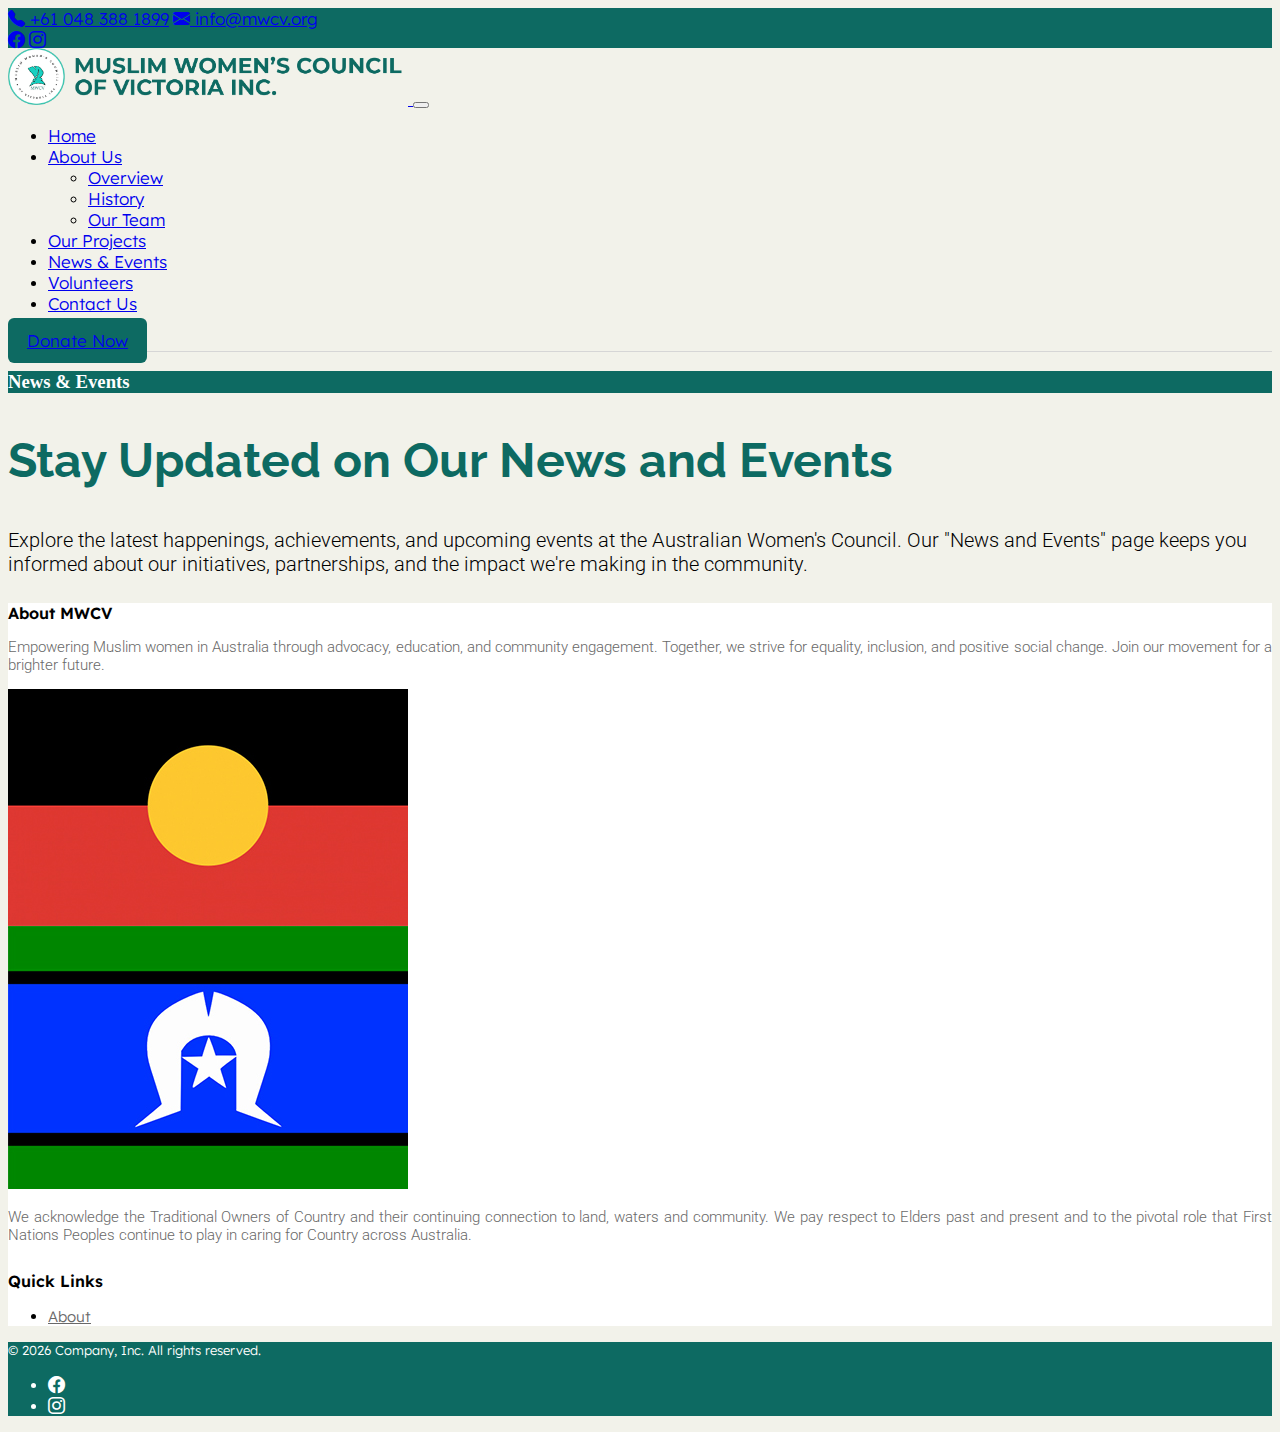
<file: news.html>
<!doctype html>
<html lang="en">

<head>
    <meta charset="utf-8">
    <meta name="viewport" content="width=device-width, initial-scale=1">
    <title>Muslim Women's Council of Victoria</title>
    <link rel="stylesheet" type="text/css" href="src/css/style.css"> <!-- Link to your external CSS file -->
    <link href="https://cdn.jsdelivr.net/npm/bootstrap@5.3.2/dist/css/bootstrap.min.css" rel="stylesheet"
        integrity="sha384-T3c6CoIi6uLrA9TneNEoa7RxnatzjcDSCmG1MXxSR1GAsXEV/Dwwykc2MPK8M2HN" crossorigin="anonymous">
    <link rel="stylesheet" href="https://cdn.jsdelivr.net/npm/bootstrap-icons@1.11.1/font/bootstrap-icons.css">
</head>

<body>
    <section class="mw-top-nav d-md-flex align-items-center d-none">
        <div class="container">
            <div class="row text-white">
                <div class="col-md-6 d-flex ">
                    <a class="nav-link me-3" href="#"><i class="bi bi-telephone-fill"></i> +61 048 388 1899</a>
                    <a class="nav-link" href="#"><i class="bi bi-envelope-fill"></i> info@mwcv.org</a>
                </div>
                <div class="col-md-6 d-flex justify-content-end">
                    <a class="nav-link me-3" href="https://www.facebook.com/MuslimWomensCouncilofVctoria" target='_blank'><i class="bi bi-facebook"></i></a>
                    <a class="nav-link me-3" href="https://www.instagram.com/muslimwomenscouncilofvictoria/" target='_blank'><i class="bi bi-instagram"></i></a>
                </div>
            </div>
        </div>
    </section>

    <nav class="mwcv-navbar navbar navbar-expand-lg bg-body-tertiary">
        <div class="container">
            <a class="navbar-brand" href="index.html">
                <img src="src/img/mwcv_logo_new.png" style="width: 400px;" alt="Your Logo">
            </a>
            <button class="navbar-toggler" type="button" data-bs-toggle="collapse"
                data-bs-target="#navbarSupportedContent" aria-controls="navbarSupportedContent" aria-expanded="false"
                aria-label="Toggle navigation">
                <span class="navbar-toggler-icon"></span>
            </button>
            <div class="collapse navbar-collapse" id="navbarSupportedContent">
                <ul class="navbar-nav ms-auto mb-2 me-lg-3 mb-lg-0">
                    <li class="nav-item">
                        <a class="nav-link active" aria-current="page" href="index.html">Home</a>
                    </li>
                    <li class="nav-item dropdown">
                        <a class="nav-link dropdown-toggle" href="#" role="button" data-bs-toggle="dropdown"
                            aria-expanded="false">
                            About Us
                        </a>
                        <ul class="dropdown-menu">
                            <li><a class="dropdown-item" href="about.html">Overview</a></li>
                            <li><a class="dropdown-item" href="history.html">History</a></li>
<li><a class="dropdown-item" href="our-team.html">Our Team</a></li>
                           
                        </ul>
                    </li>
                    <li class="nav-item">
                        <a class="nav-link" href="our-services.html">Our Projects</a>
                    </li>
                    <li class="nav-item">
                        <a class="nav-link" href="news.html">News & Events</a>
                    </li>
                    <li class="nav-item">
                        <a class="nav-link" href="volunteers.html">Volunteers</a>
                    </li>
                    <li class="nav-item">
                        <a class="nav-link" href="contact-us.html">Contact Us</a>
                    </li>
                </ul>
                <div class="d-flex">
                    <a class="btn btn-success donate-btn-gr" href="#">Donate Now</a>
                </div>
            </div>
        </div>
    </nav>

    <!-- Breadcrumb Section -->
    <div class="container-fluid breadcrumb-section py-4">
        <div class="container">
            <!-- <div class="d-flex align-items-center">
                <h6 class="pe-2 mb-0">About Us</h6>
                <i class="bi bi-chevron-right"></i>
                <h6 class="ps-2 mb-0">Overview</h6>
            </div> -->
            <h3 class="mt-3">News & Events</h3>
        </div>
    </div>


    <!-- Our News -->
    <section id="news" class="container-fluid py-md-5 py-0">
        <div class="container py-5">
            <div class="text-center mb-md-2 mb-0">
                <h2>Stay Updated on Our News and Events</h2>
                <p class="py-4">Explore the latest happenings, achievements, and upcoming events at the Australian Women's Council. Our "News and Events" page keeps you informed about our initiatives, partnerships, and the impact we're making in the community.</p>
            </div>
            <div class="row row-cols-1 row-cols-md-3 g-4 text-center" id="news-api">                
            </div>
        </div>
    </section>

    <!-- Footer Section -->
    <div class="container-fluid footer">
        <div class="container">
            <footer class="pt-5">
                <div class="row">
                    <div class="col-md-5 col-sm-12 mb-3 pe-md-5">
                        <h5>About MWCV</h5>
                        <p id="about">Empowering Muslim women in Australia through advocacy, education, and community
                            engagement. Together, we strive for equality, inclusion, and positive social change. Join
                            our movement for a brighter future.</p>
                    </div>
                    <div class="col-md-7 col-sm-6 ps-lg-5 ps-md-5 mb-3">

                       <div class="row">
                        <div class="col-2">
                            <img src="src/img/ack.jpg" class="img-fluid foot-ack-img" alt="">
                        </div>

                        <div class="col-10">
                           <!-- <p id="about">Authorised by Kelly O'Shanassy, ACF, 60 Leicester St Carlton 3053.</p> -->
            
                        <p id="about">We acknowledge the Traditional Owners of Country and their continuing connection to land, waters and community. We pay respect to Elders past and present and to the pivotal role that First Nations Peoples continue to play in caring for Country across Australia.</p>
                
                        </div>
                       </div>
               
                        <!-- <h5>Quick Links</h5>
                        <ul class="nav flex-row">
                            <li class="nav-item me-4"><a href="about.html" class="nav-link p-0 text-body-secondary">About</a></li>
                            <li class="nav-item me-4"><a href="#" class="nav-link p-0 text-body-secondary">Copyright</a>
                            </li>
                            <li class="nav-item me-4"><a href="#" class="nav-link p-0 text-body-secondary">Disclaimer</a>
                            </li>
                            <li class="nav-item me-4"><a href="#" class="nav-link p-0 text-body-secondary">FAQs</a></li>
                            <li class="nav-item"><a href="#" class="nav-link p-0 text-body-secondary">Careers</a>
                            </li>
                        </ul> -->
                    </div>
                </div>

                <div class="row pb-3">
                    <div class="col-md-6 col-sm-6  mb-3">             
                        <h5>Quick Links</h5>
                        <ul class="nav flex-row">
                            <li class="nav-item me-4"><a href="about.html" class="nav-link p-0 text-body-secondary">About</a></li>
                            <!-- <li class="nav-item me-4"><a href="#" class="nav-link p-0 text-body-secondary">Copyright</a>
                            </li>
                            <li class="nav-item me-4"><a href="#" class="nav-link p-0 text-body-secondary">Disclaimer</a>
                            </li>
                            <li class="nav-item me-4"><a href="#" class="nav-link p-0 text-body-secondary">FAQs</a></li>
                            <li class="nav-item"><a href="#" class="nav-link p-0 text-body-secondary">Careers</a> -->
                            </li>
                        </ul>
                    </div>
                </div>
                
                
            </footer>
        </div>


    </div>

    <div class="container-fluid bottom-footer-l">
        <div class="container">
            <div class="d-flex flex-column flex-sm-row justify-content-between align-items-center pt-3 text-md-center">
                <p>© <span id="year"></span> Company, Inc. All rights reserved.</p>
                <ul class="list-unstyled d-flex">
                    <li class="ms-3"><a class="link-body-emphasis" href="https://www.facebook.com/MuslimWomensCouncilofVctoria" target='_blank'><i class="bi bi-facebook"></i></a></li>
                    <li class="ms-3"><a class="link-body-emphasis" href="https://www.instagram.com/muslimwomenscouncilofvictoria/" target='_blank'><i class="bi bi-instagram"></i></a></li>
                </ul>
            </div>
        </div>
    </div>
    <button onclick="topFunction()" id="myBtn" title="Go to top"><i class="bi bi-chevron-double-up"></i></button>
    <script src="src/scripts/script.js"></script>
    <script src="src/scripts/news.js"></script>
    <script src="https://cdn.jsdelivr.net/npm/bootstrap@5.3.2/dist/js/bootstrap.bundle.min.js"
        integrity="sha384-C6RzsynM9kWDrMNeT87bh95OGNyZPhcTNXj1NW7RuBCsyN/o0jlpcV8Qyq46cDfL"
        crossorigin="anonymous"></script>
</body>

</html>
</file>
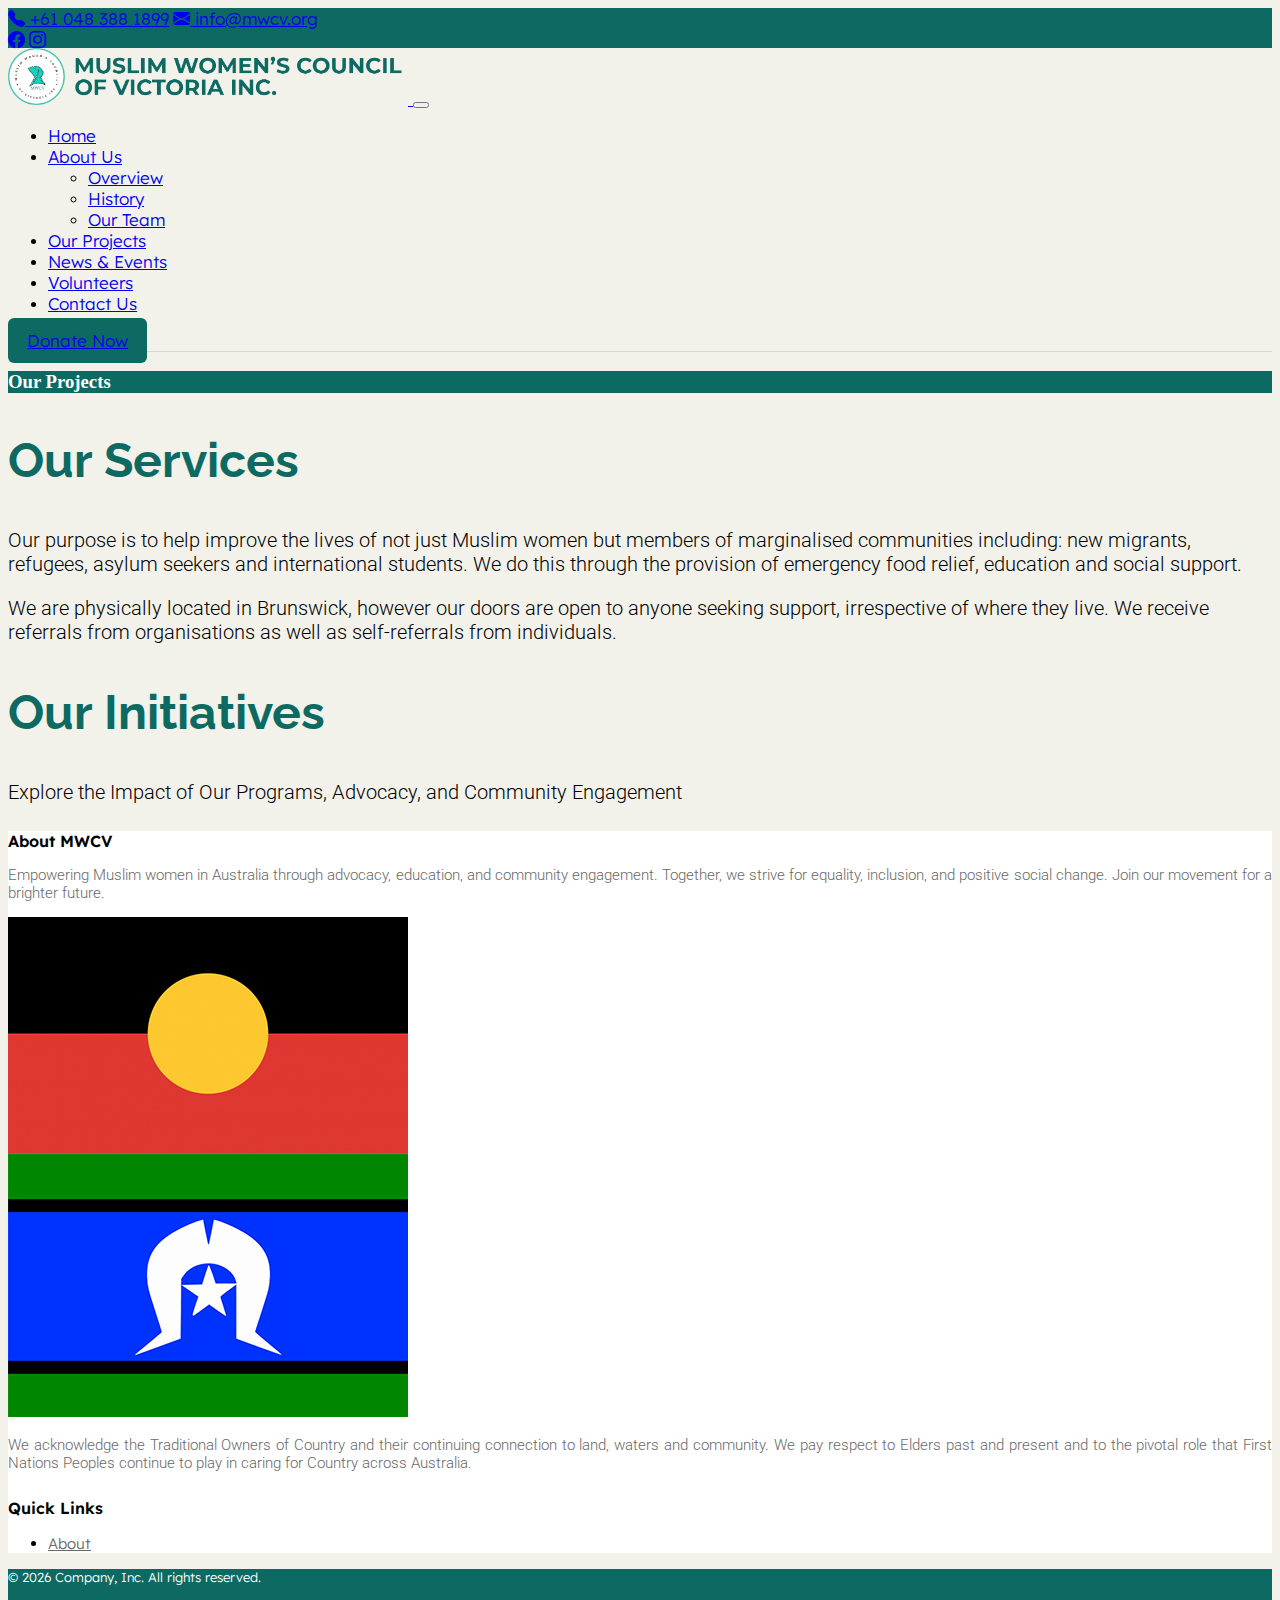
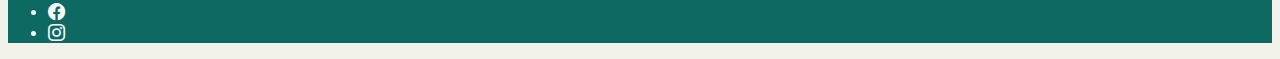
<file: our-services.html>
<!doctype html>
<html lang="en">

<head>
    <meta charset="utf-8">
    <meta name="viewport" content="width=device-width, initial-scale=1">
    <title>Muslim Women's Council of Victoria</title>
    <link rel="stylesheet" type="text/css" href="src/css/style.css"> <!-- Link to your external CSS file -->
    <link href="https://cdn.jsdelivr.net/npm/bootstrap@5.3.2/dist/css/bootstrap.min.css" rel="stylesheet"
        integrity="sha384-T3c6CoIi6uLrA9TneNEoa7RxnatzjcDSCmG1MXxSR1GAsXEV/Dwwykc2MPK8M2HN" crossorigin="anonymous">
    <link rel="stylesheet" href="https://cdn.jsdelivr.net/npm/bootstrap-icons@1.11.1/font/bootstrap-icons.css">
</head>

<body>
    <section class="mw-top-nav d-md-flex align-items-center d-none">
        <div class="container">
            <div class="row text-white">
                <div class="col-md-6 d-flex ">
                    <a class="nav-link me-3" href="#"><i class="bi bi-telephone-fill"></i> +61 048 388 1899</a>
                    <a class="nav-link" href="#"><i class="bi bi-envelope-fill"></i> info@mwcv.org</a>
                </div>
                <div class="col-md-6 d-flex justify-content-end">
                    <a class="nav-link me-3" href="https://www.facebook.com/MuslimWomensCouncilofVctoria"
                        target='_blank'><i class="bi bi-facebook"></i></a>
                    <a class="nav-link me-3" href="https://www.instagram.com/muslimwomenscouncilofvictoria/"
                        target='_blank'><i class="bi bi-instagram"></i></a>
                </div>
            </div>
        </div>
    </section>

    <nav class="mwcv-navbar navbar navbar-expand-lg bg-body-tertiary">
        <div class="container">
            <a class="navbar-brand" href="index.html">
                <img src="src/img/mwcv_logo_new.png" style="width: 400px;" alt="Your Logo">
            </a>
            <button class="navbar-toggler" type="button" data-bs-toggle="collapse"
                data-bs-target="#navbarSupportedContent" aria-controls="navbarSupportedContent" aria-expanded="false"
                aria-label="Toggle navigation">
                <span class="navbar-toggler-icon"></span>
            </button>
            <div class="collapse navbar-collapse" id="navbarSupportedContent">
                <ul class="navbar-nav ms-auto mb-2 me-lg-3 mb-lg-0">
                    <li class="nav-item">
                        <a class="nav-link active" aria-current="page" href="index.html">Home</a>
                    </li>
                    <li class="nav-item dropdown">
                        <a class="nav-link dropdown-toggle" href="#" role="button" data-bs-toggle="dropdown"
                            aria-expanded="false">
                            About Us
                        </a>
                        <ul class="dropdown-menu">
                            <li><a class="dropdown-item" href="about.html">Overview</a></li>
                            <li><a class="dropdown-item" href="history.html">History</a></li>
                            <li><a class="dropdown-item" href="our-team.html">Our Team</a></li>

                        </ul>
                    </li>
                    <li class="nav-item">
                        <a class="nav-link" href="our-services.html">Our Projects</a>
                    </li>
                    <li class="nav-item">
                        <a class="nav-link" href="news.html">News & Events</a>
                    </li>
                    <li class="nav-item">
                        <a class="nav-link" href="volunteers.html">Volunteers</a>
                    </li>
                    <li class="nav-item">
                        <a class="nav-link" href="contact-us.html">Contact Us</a>
                    </li>
                </ul>
                <div class="d-flex">
                    <a class="btn btn-success donate-btn-gr" href="donate.html">Donate Now</a>
                </div>
            </div>
        </div>
    </nav>

    <!-- Breadcrumb Section -->
    <div class="container-fluid breadcrumb-section py-4">
        <div class="container">
            <!-- <div class="d-flex align-items-center">
                <h6 class="pe-2 mb-0">About Us</h6>
                <i class="bi bi-chevron-right"></i>
                <h6 class="ps-2 mb-0">Overview</h6>
            </div> -->
            <h3 class="mt-3">Our Projects</h3>
        </div>
    </div>


    <!-- Our Services -->
    <section id="initiatives" class="container-fluid py-md-5 py-0">
        <div class="container py-5">
            <div class="text-center mb-md-2 mb-0">
                <h2>Our Services</h2>
                <p class="py-4">Our purpose is to help improve the lives of not just Muslim women but members of
                    marginalised
                    communities including: new migrants, refugees, asylum seekers and international students. We do this
                    through the provision of emergency food relief, education and social support.</p>

                <p class="pb-4">
                    We are physically located in Brunswick, however our doors are open to anyone seeking support,
                    irrespective of where they live. We receive referrals from organisations as well as self-referrals
                    from
                    individuals.
                </p>
            </div>
            <div class="row row-cols-1 row-cols-md-3 g-4 text-center" id="services"></div>
        </div>
    </section>

    <!-- Our Initiatives -->
    <section id="initiatives" class="container-fluid py-md-5 py-0">
        <div class="container">
            <div class="text-center mb-md-2 mb-0">
                <h2>Our Initiatives</h2>
                <p class="py-4">Explore the Impact of Our Programs, Advocacy, and Community Engagement</p>
            </div>
            <div class="row row-cols-1 row-cols-md-3 g-4 text-center" id="initiatives-api"></div>
        </div>
    </section>

    <!-- Footer Section -->
    <div class="container-fluid footer">
        <div class="container">
            <footer class="pt-5">
                <div class="row">
                    <div class="col-md-5 col-sm-12 mb-3 pe-md-5">
                        <h5>About MWCV</h5>
                        <p id="about">Empowering Muslim women in Australia through advocacy, education, and community
                            engagement. Together, we strive for equality, inclusion, and positive social change. Join
                            our movement for a brighter future.</p>
                    </div>
                    <div class="col-md-7 col-sm-6 ps-lg-5 ps-md-5 mb-3">

                        <div class="row">
                            <div class="col-2">
                                <img src="src/img/ack.jpg" class="img-fluid foot-ack-img" alt="">
                            </div>

                            <div class="col-10">
                                <!-- <p id="about">Authorised by Kelly O'Shanassy, ACF, 60 Leicester St Carlton 3053.</p> -->

                                <p id="about">We acknowledge the Traditional Owners of Country and their continuing
                                    connection to land, waters and community. We pay respect to Elders past and present
                                    and to the pivotal role that First Nations Peoples continue to play in caring for
                                    Country across Australia.</p>

                            </div>
                        </div>

                        <!-- <h5>Quick Links</h5>
                        <ul class="nav flex-row">
                            <li class="nav-item me-4"><a href="about.html" class="nav-link p-0 text-body-secondary">About</a></li>
                            <li class="nav-item me-4"><a href="#" class="nav-link p-0 text-body-secondary">Copyright</a>
                            </li>
                            <li class="nav-item me-4"><a href="#" class="nav-link p-0 text-body-secondary">Disclaimer</a>
                            </li>
                            <li class="nav-item me-4"><a href="#" class="nav-link p-0 text-body-secondary">FAQs</a></li>
                            <li class="nav-item"><a href="#" class="nav-link p-0 text-body-secondary">Careers</a>
                            </li>
                        </ul> -->
                    </div>
                </div>

                <div class="row pb-3">
                    <div class="col-md-6 col-sm-6  mb-3">
                        <h5>Quick Links</h5>
                        <ul class="nav flex-row">
                            <li class="nav-item me-4"><a href="about.html"
                                    class="nav-link p-0 text-body-secondary">About</a></li>
                            <!-- <li class="nav-item me-4"><a href="#" class="nav-link p-0 text-body-secondary">Copyright</a>
                            </li>
                            <li class="nav-item me-4"><a href="#" class="nav-link p-0 text-body-secondary">Disclaimer</a>
                            </li>
                            <li class="nav-item me-4"><a href="#" class="nav-link p-0 text-body-secondary">FAQs</a></li>
                            <li class="nav-item"><a href="#" class="nav-link p-0 text-body-secondary">Careers</a> -->
                            </li>
                        </ul>
                    </div>
                </div>


            </footer>
        </div>


    </div>

    <div class="container-fluid bottom-footer-l">
        <div class="container">
            <div class="d-flex flex-column flex-sm-row justify-content-between align-items-center pt-3 text-md-center">
                <p>© <span id="year"></span> Company, Inc. All rights reserved.</p>
                <ul class="list-unstyled d-flex">
                    <li class="ms-3"><a class="link-body-emphasis"
                            href="https://www.facebook.com/MuslimWomensCouncilofVctoria" target='_blank'><i
                                class="bi bi-facebook"></i></a></li>
                    <li class="ms-3"><a class="link-body-emphasis"
                            href="https://www.instagram.com/muslimwomenscouncilofvictoria/" target='_blank'><i
                                class="bi bi-instagram"></i></a></li>
                </ul>
            </div>
        </div>
    </div>
    <button onclick="topFunction()" id="myBtn" title="Go to top"><i class="bi bi-chevron-double-up"></i></button>
    <script src="src/scripts/script.js"></script>
    <script src="src/scripts/projects.js"></script>
    <script src="https://cdn.jsdelivr.net/npm/bootstrap@5.3.2/dist/js/bootstrap.bundle.min.js"
        integrity="sha384-C6RzsynM9kWDrMNeT87bh95OGNyZPhcTNXj1NW7RuBCsyN/o0jlpcV8Qyq46cDfL"
        crossorigin="anonymous"></script>
</body>

</html>
</file>
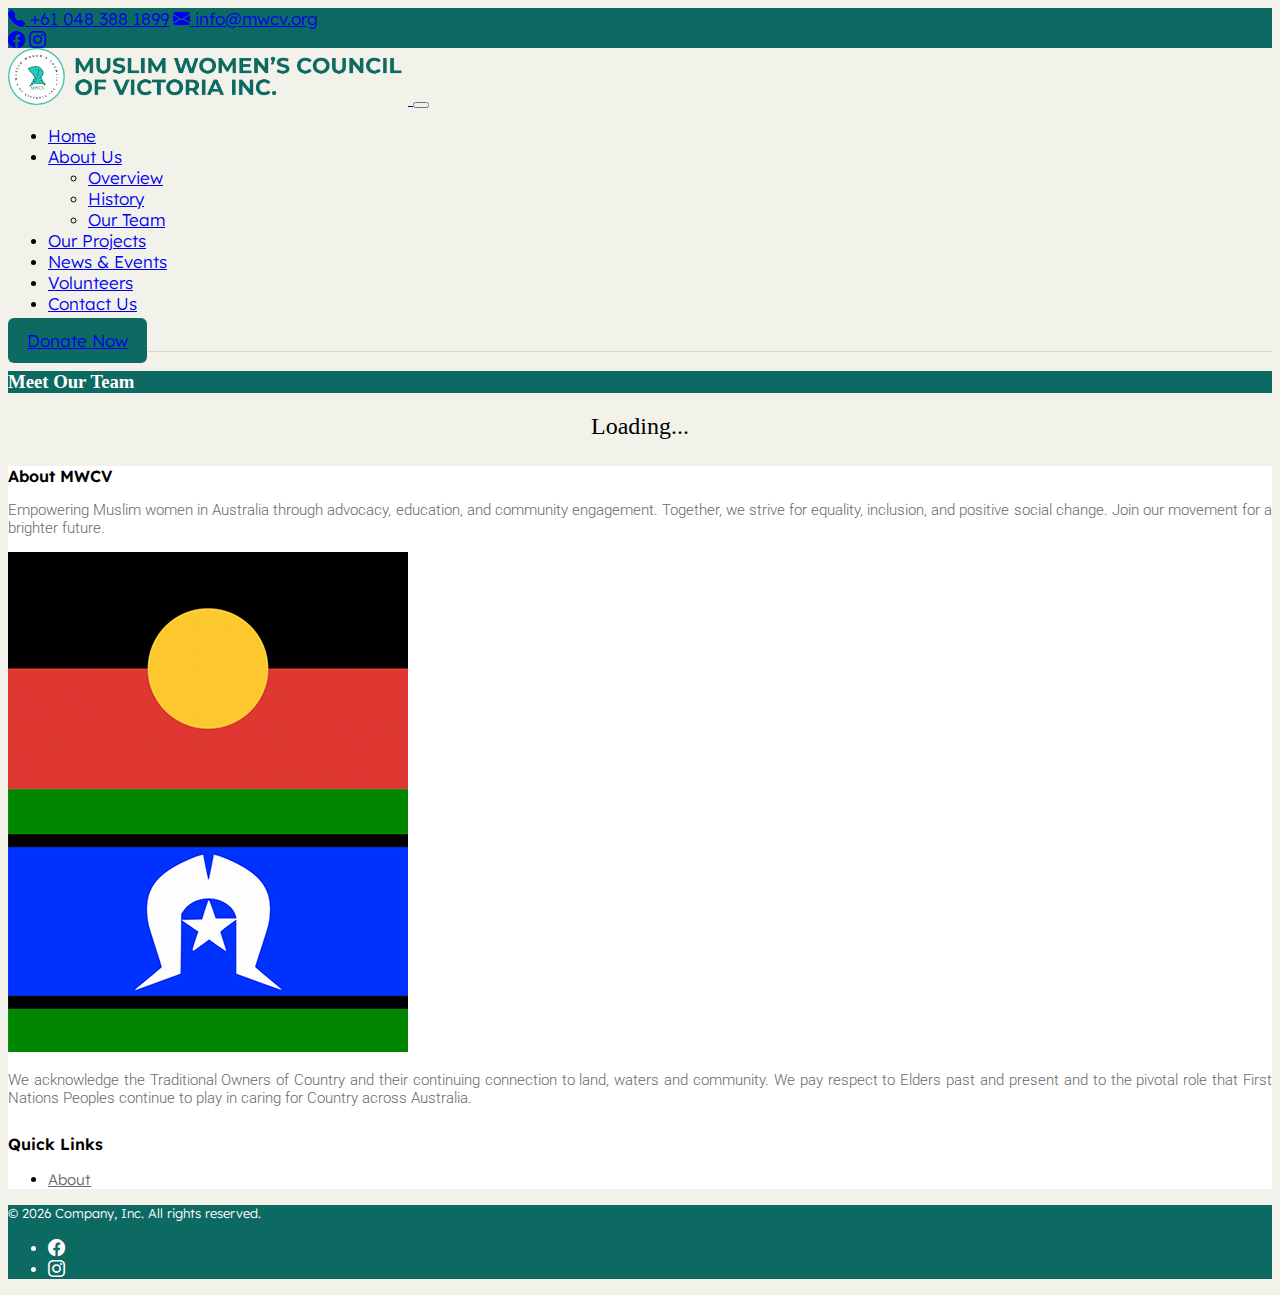
<file: our-team.html>
<!doctype html>
<html lang="en">

<head>
    <meta charset="utf-8">
    <meta name="viewport" content="width=device-width, initial-scale=1">
    <title>Muslim Women's Council of Victoria</title>
    <link rel="stylesheet" type="text/css" href="src/css/style.css"> <!-- Link to your external CSS file -->
    <link href="https://cdn.jsdelivr.net/npm/bootstrap@5.3.2/dist/css/bootstrap.min.css" rel="stylesheet"
        integrity="sha384-T3c6CoIi6uLrA9TneNEoa7RxnatzjcDSCmG1MXxSR1GAsXEV/Dwwykc2MPK8M2HN" crossorigin="anonymous">
    <link rel="stylesheet" href="https://cdn.jsdelivr.net/npm/bootstrap-icons@1.11.1/font/bootstrap-icons.css">
    <style>
         #loading {
            font-size: 1.5em;
            text-align: center;
            margin-top: 20px;
        }
    </style>
</head>

<body>
    <section class="mw-top-nav d-md-flex align-items-center d-none">
        <div class="container">
            <div class="row text-white">
                <div class="col-md-6 d-flex ">
                    <a class="nav-link me-3" href="#"><i class="bi bi-telephone-fill"></i> +61 048 388 1899</a>
                    <a class="nav-link" href="#"><i class="bi bi-envelope-fill"></i> info@mwcv.org</a>
                </div>
                <div class="col-md-6 d-flex justify-content-end">
                    <a class="nav-link me-3" href="https://www.facebook.com/MuslimWomensCouncilofVctoria"
                        target='_blank'><i class="bi bi-facebook"></i></a>
                    <a class="nav-link me-3" href="https://www.instagram.com/muslimwomenscouncilofvictoria/"
                        target='_blank'><i class="bi bi-instagram"></i></a>
                </div>
            </div>
        </div>
    </section>

    <nav class="mwcv-navbar navbar navbar-expand-lg bg-body-tertiary">
        <div class="container">
            <a class="navbar-brand" href="index.html">
                <img src="src/img/mwcv_logo_new.png" style="width: 400px;" alt="Your Logo">
            </a>
            <button class="navbar-toggler" type="button" data-bs-toggle="collapse"
                data-bs-target="#navbarSupportedContent" aria-controls="navbarSupportedContent" aria-expanded="false"
                aria-label="Toggle navigation">
                <span class="navbar-toggler-icon"></span>
            </button>
            <div class="collapse navbar-collapse" id="navbarSupportedContent">
                <ul class="navbar-nav ms-auto mb-2 me-lg-3 mb-lg-0">
                    <li class="nav-item">
                        <a class="nav-link active" aria-current="page" href="index.html">Home</a>
                    </li>
                    <li class="nav-item dropdown">
                        <a class="nav-link dropdown-toggle" href="#" role="button" data-bs-toggle="dropdown"
                            aria-expanded="false">
                            About Us
                        </a>
                        <ul class="dropdown-menu">
                            <li><a class="dropdown-item" href="about.html">Overview</a></li>
                            <li><a class="dropdown-item" href="history.html">History</a></li>
                            <li><a class="dropdown-item" href="our-team.html">Our Team</a></li>
                        </ul>
                    </li>
                    <li class="nav-item">
                        <a class="nav-link" href="our-services.html">Our Projects</a>
                    </li>
                    <li class="nav-item">
                        <a class="nav-link" href="news.html">News & Events</a>
                    </li>
                    <li class="nav-item">
                        <a class="nav-link" href="volunteers.html">Volunteers</a>
                    </li>
                    <li class="nav-item">
                        <a class="nav-link" href="contact-us.html">Contact Us</a>
                    </li>
                </ul>
                <div class="d-flex">
                    <a class="btn btn-success donate-btn-gr" href="donate.html">Donate Now</a>
                </div>
            </div>
        </div>
    </nav>

    <!-- Breadcrumb Section -->
    <div class="container-fluid breadcrumb-section py-4">
        <div class="container">
            <!-- <div class="d-flex align-items-center">
                <h6 class="pe-2 mb-0">About Us</h6>
                <i class="bi bi-chevron-right"></i>
                <h6 class="ps-2 mb-0">Overview</h6>
            </div> -->
            <h3 class="mt-3">Meet Our Team</h3>
        </div>
    </div>

    <div class="container py-4">
        <div class="spinner-border text-success" role="status" id="loading">
            <span class="visually-hidden">Loading...</span>
          </div>
        <div class="row row-cols-1 row-cols-md-4 g-4" id="team" style="display: none;">
          
        </div>
    </div>



    <!-- Footer Section -->
    <div class="container-fluid footer">
        <div class="container">
            <footer class="pt-5">
                <div class="row">
                    <div class="col-md-5 col-sm-12 mb-3 pe-md-5">
                        <h5>About MWCV</h5>
                        <p id="about">Empowering Muslim women in Australia through advocacy, education, and community
                            engagement. Together, we strive for equality, inclusion, and positive social change. Join
                            our movement for a brighter future.</p>
                    </div>
                    <div class="col-md-7 col-sm-6 ps-lg-5 ps-md-5 mb-3">

                        <div class="row">
                            <div class="col-2">
                                <img src="src/img/ack.jpg" class="img-fluid foot-ack-img" alt="">
                            </div>

                            <div class="col-10">
                                <!-- <p id="about">Authorised by Kelly O'Shanassy, ACF, 60 Leicester St Carlton 3053.</p> -->

                                <p id="about">We acknowledge the Traditional Owners of Country and their continuing
                                    connection to land, waters and community. We pay respect to Elders past and present
                                    and to the pivotal role that First Nations Peoples continue to play in caring for
                                    Country across Australia.</p>

                            </div>
                        </div>

                        <!-- <h5>Quick Links</h5>
                        <ul class="nav flex-row">
                            <li class="nav-item me-4"><a href="about.html" class="nav-link p-0 text-body-secondary">About</a></li>
                            <li class="nav-item me-4"><a href="#" class="nav-link p-0 text-body-secondary">Copyright</a>
                            </li>
                            <li class="nav-item me-4"><a href="#" class="nav-link p-0 text-body-secondary">Disclaimer</a>
                            </li>
                            <li class="nav-item me-4"><a href="#" class="nav-link p-0 text-body-secondary">FAQs</a></li>
                            <li class="nav-item"><a href="#" class="nav-link p-0 text-body-secondary">Careers</a>
                            </li>
                        </ul> -->
                    </div>
                </div>

                <div class="row pb-3">
                    <div class="col-md-6 col-sm-6  mb-3">
                        <h5>Quick Links</h5>
                        <ul class="nav flex-row">
                            <li class="nav-item me-4"><a href="about.html"
                                    class="nav-link p-0 text-body-secondary">About</a></li>
                            <!-- <li class="nav-item me-4"><a href="#" class="nav-link p-0 text-body-secondary">Copyright</a>
                            </li>
                            <li class="nav-item me-4"><a href="#" class="nav-link p-0 text-body-secondary">Disclaimer</a>
                            </li>
                            <li class="nav-item me-4"><a href="#" class="nav-link p-0 text-body-secondary">FAQs</a></li>
                            <li class="nav-item"><a href="#" class="nav-link p-0 text-body-secondary">Careers</a> -->
                            </li>
                        </ul>
                    </div>
                </div>


            </footer>
        </div>


    </div>

    <div class="container-fluid bottom-footer-l">
        <div class="container">
            <div class="d-flex flex-column flex-sm-row justify-content-between align-items-center pt-3 text-md-center">
                <p>© <span id="year"></span> Company, Inc. All rights reserved.</p>
                <ul class="list-unstyled d-flex">
                    <li class="ms-3"><a class="link-body-emphasis"
                            href="https://www.facebook.com/MuslimWomensCouncilofVctoria" target='_blank'><i
                                class="bi bi-facebook"></i></a></li>
                    <li class="ms-3"><a class="link-body-emphasis"
                            href="https://www.instagram.com/muslimwomenscouncilofvictoria/" target='_blank'><i
                                class="bi bi-instagram"></i></a></li>
                </ul>
            </div>
        </div>
    </div>
    <button onclick="topFunction()" id="myBtn" title="Go to top"><i class="bi bi-chevron-double-up"></i></button>
    <script src="src/scripts/script.js"></script>
    <script src="src/scripts/team.js"></script>
    <script src="https://cdn.jsdelivr.net/npm/bootstrap@5.3.2/dist/js/bootstrap.bundle.min.js"
        integrity="sha384-C6RzsynM9kWDrMNeT87bh95OGNyZPhcTNXj1NW7RuBCsyN/o0jlpcV8Qyq46cDfL"
        crossorigin="anonymous"></script>
</body>

</html>
</file>
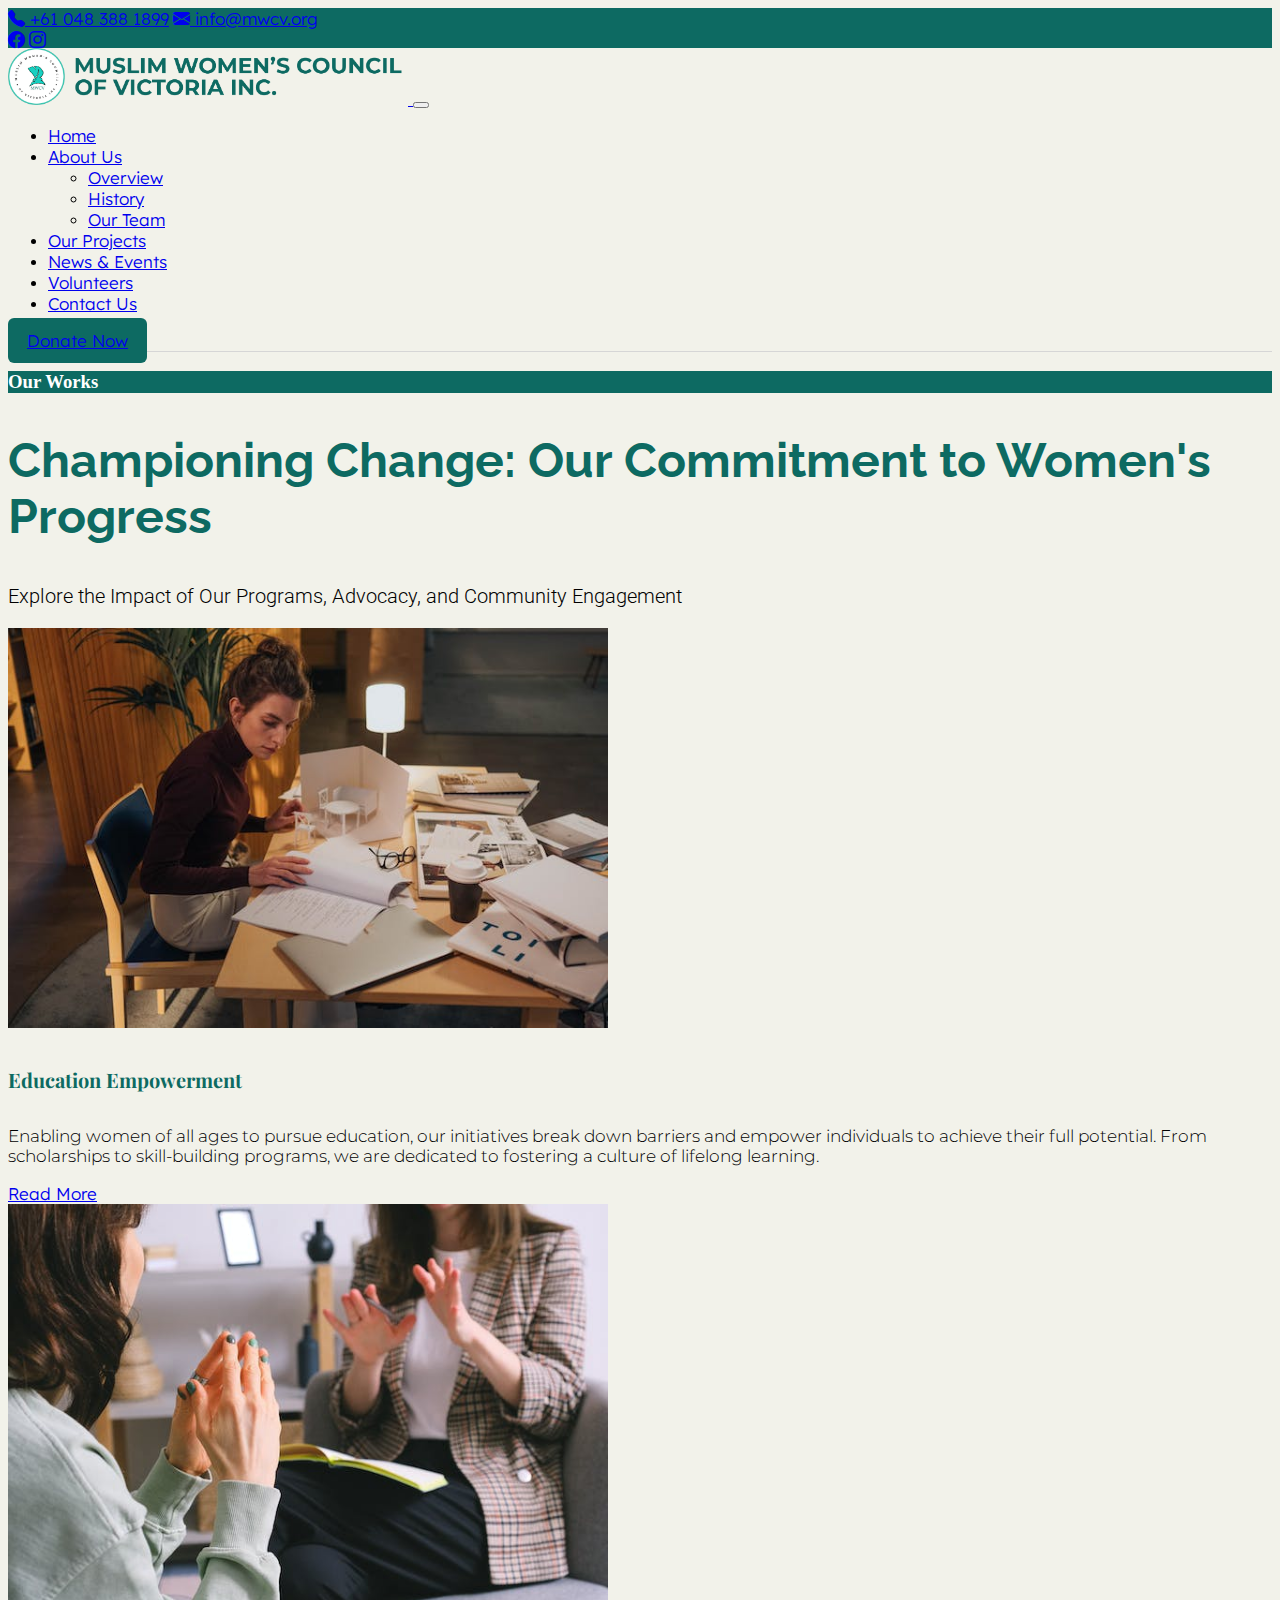
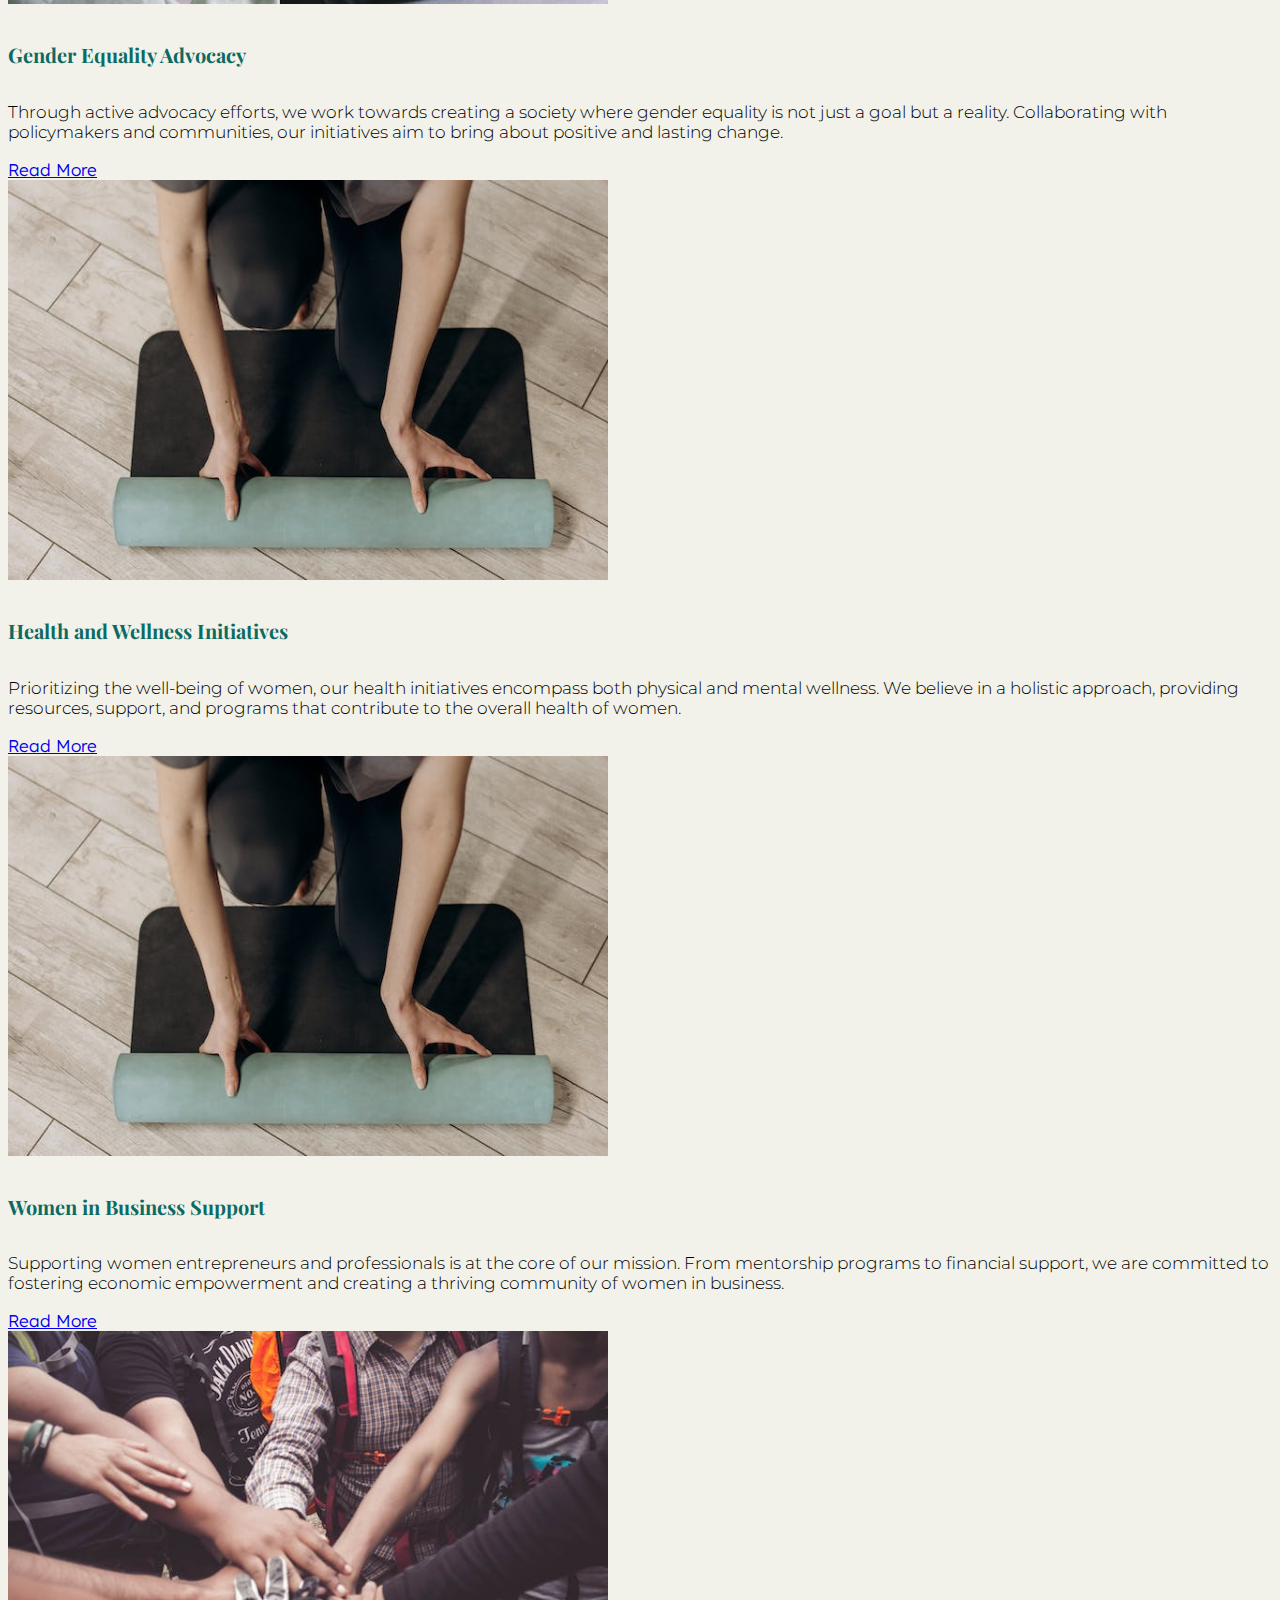
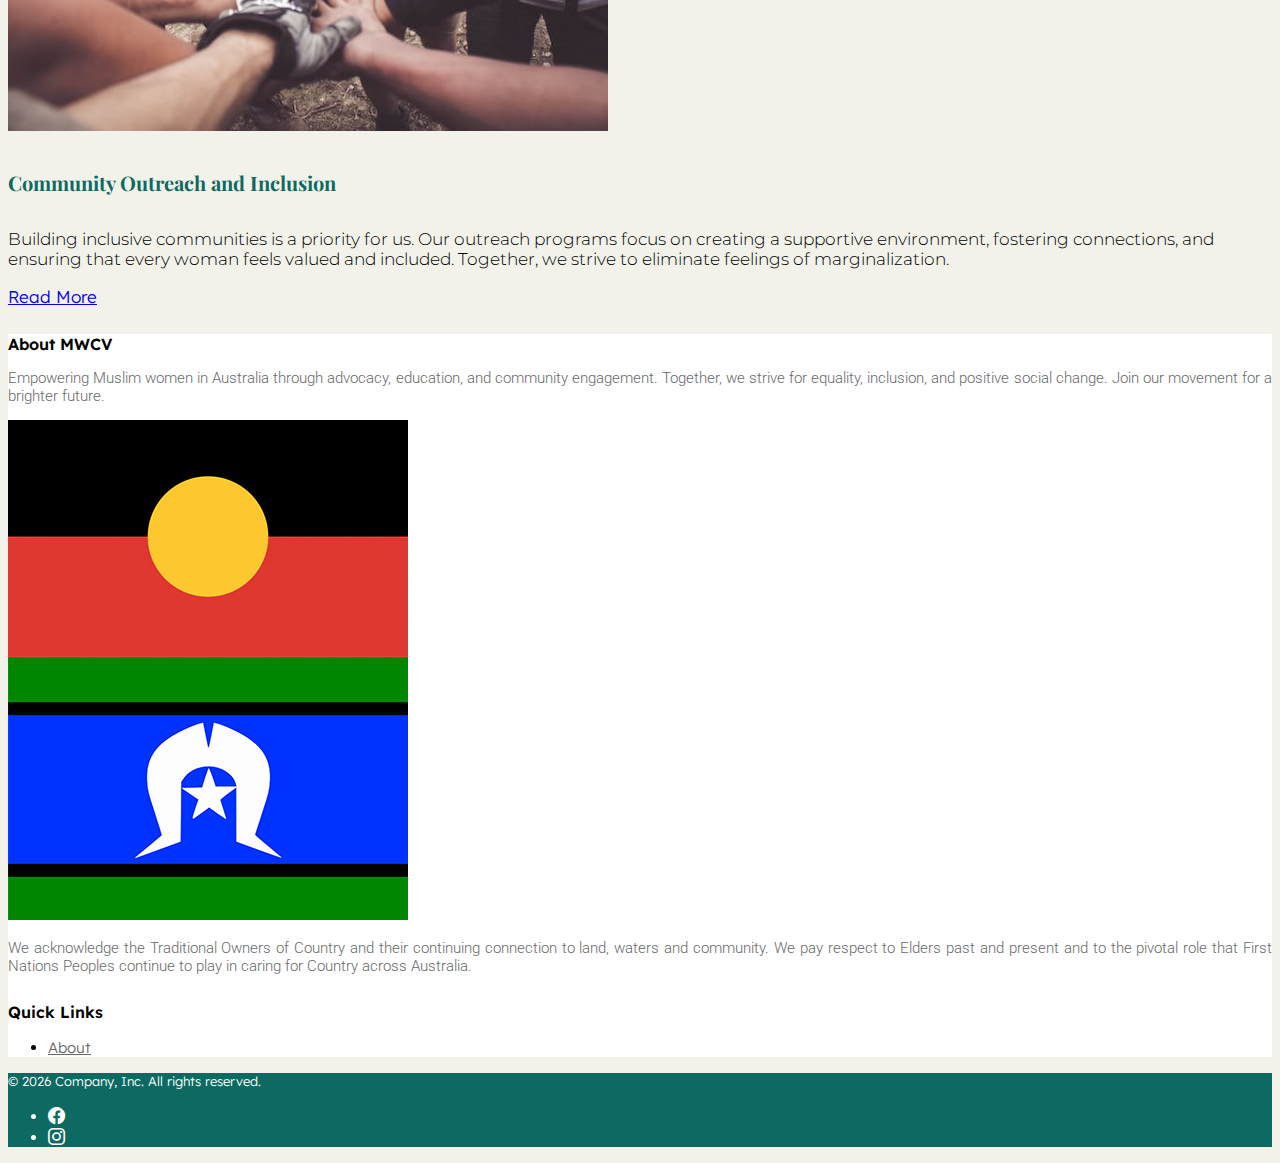
<file: our-work.html>
<!doctype html>
<html lang="en">

<head>
    <meta charset="utf-8">
    <meta name="viewport" content="width=device-width, initial-scale=1">
    <title>Muslim Women's Council of Victoria</title>
    <link rel="stylesheet" type="text/css" href="src/css/style.css"> <!-- Link to your external CSS file -->
    <link href="https://cdn.jsdelivr.net/npm/bootstrap@5.3.2/dist/css/bootstrap.min.css" rel="stylesheet"
        integrity="sha384-T3c6CoIi6uLrA9TneNEoa7RxnatzjcDSCmG1MXxSR1GAsXEV/Dwwykc2MPK8M2HN" crossorigin="anonymous">
    <link rel="stylesheet" href="https://cdn.jsdelivr.net/npm/bootstrap-icons@1.11.1/font/bootstrap-icons.css">
</head>

<body>
    <section class="mw-top-nav d-md-flex align-items-center d-none">
        <div class="container">
            <div class="row text-white">
                <div class="col-md-6 d-flex ">
                    <a class="nav-link me-3" href="#"><i class="bi bi-telephone-fill"></i> +61 048 388 1899</a>
                    <a class="nav-link" href="#"><i class="bi bi-envelope-fill"></i> info@mwcv.org</a>
                </div>
                <div class="col-md-6 d-flex justify-content-end">
                    <a class="nav-link me-3" href="https://www.facebook.com/MuslimWomensCouncilofVctoria" target='_blank'><i class="bi bi-facebook"></i></a>
                    <a class="nav-link me-3" href="https://www.instagram.com/muslimwomenscouncilofvictoria/" target='_blank'><i class="bi bi-instagram"></i></a>
                </div>
            </div>
        </div>
    </section>

    <nav class="mwcv-navbar navbar navbar-expand-lg bg-body-tertiary">
        <div class="container">
            <a class="navbar-brand" href="index.html">
                <img src="src/img/mwcv_logo_new.png" style="width: 400px;" alt="Your Logo">
            </a>
            <button class="navbar-toggler" type="button" data-bs-toggle="collapse"
                data-bs-target="#navbarSupportedContent" aria-controls="navbarSupportedContent" aria-expanded="false"
                aria-label="Toggle navigation">
                <span class="navbar-toggler-icon"></span>
            </button>
            <div class="collapse navbar-collapse" id="navbarSupportedContent">
                <ul class="navbar-nav ms-auto mb-2 me-lg-3 mb-lg-0">
                    <li class="nav-item">
                        <a class="nav-link active" aria-current="page" href="index.html">Home</a>
                    </li>
                    <li class="nav-item dropdown">
                        <a class="nav-link dropdown-toggle" href="#" role="button" data-bs-toggle="dropdown"
                            aria-expanded="false">
                            About Us
                        </a>
                        <ul class="dropdown-menu">
                            <li><a class="dropdown-item" href="about.html">Overview</a></li>
                            <li><a class="dropdown-item" href="history.html">History</a></li>
<li><a class="dropdown-item" href="our-team.html">Our Team</a></li>
                           
                        </ul>
                    </li>
                    <li class="nav-item">
                        <a class="nav-link" href="our-services.html">Our Projects</a>
                    </li>
                    <li class="nav-item">
                        <a class="nav-link" href="news.html">News & Events</a>
                    </li>
                    <li class="nav-item">
                        <a class="nav-link" href="volunteers.html">Volunteers</a>
                    </li>
                    <li class="nav-item">
                        <a class="nav-link" href="contact-us.html">Contact Us</a>
                    </li>
                </ul>
                <div class="d-flex">
                    <a class="btn btn-success donate-btn-gr" href="donate.html">Donate Now</a>
                </div>
            </div>
        </div>
    </nav>

    <!-- Breadcrumb Section -->
    <div class="container-fluid breadcrumb-section py-4">
        <div class="container">
            <!-- <div class="d-flex align-items-center">
                <h6 class="pe-2 mb-0">About Us</h6>
                <i class="bi bi-chevron-right"></i>
                <h6 class="ps-2 mb-0">Overview</h6>
            </div> -->
            <h3 class="mt-3">Our Works</h3>
        </div>
    </div>


    <!-- Our Initiatives -->
    <section id="initiatives" class="container-fluid py-md-5 py-0">
        <div class="container py-5">
            <div class="text-center mb-md-2 mb-0">
                <h2>Championing Change: Our Commitment to Women's Progress</h2>
                <p class="py-4">Explore the Impact of Our Programs, Advocacy, and Community Engagement</p>
            </div>
            <div class="row row-cols-1 row-cols-md-3 g-4 text-center">
                <div class="col">
                    <div class="card">
                        <img src="src/img/works/1.jpg" class="card-img-top" alt="...">
                        <div class="card-body mt-4">
                            <h5 class="card-title">Education Empowerment</h5>
                            <p class="card-text">Enabling women of all ages to pursue education, our initiatives break
                                down barriers and empower individuals to achieve their full potential. From scholarships
                                to skill-building programs, we are dedicated to fostering a culture of lifelong
                                learning.</p>
                            <a href="#"
                                class="link-secondary link-offset-2 link-underline-opacity-25 link-underline-opacity-100-hover">Read
                                More</a>

                        </div>
                    </div>
                </div>
                <div class="col">
                    <div class="card">
                        <img src="src/img/works/2.jpg" class="card-img-top" alt="...">
                        <div class="card-body mt-4">
                            <h5 class="card-title">Gender Equality Advocacy</h5>
                            <p class="card-text">Through active advocacy efforts, we work towards creating a society
                                where gender equality is not just a goal but a reality. Collaborating with policymakers
                                and communities, our initiatives aim to bring about positive and lasting change.</p>
                            <a href="#"
                                class="link-secondary link-offset-2 link-underline-opacity-25 link-underline-opacity-100-hover">Read
                                More</a>

                        </div>
                    </div>
                </div>
                <div class="col">
                    <div class="card">
                        <img src="src/img/works/3.jpg" class="card-img-top" alt="...">
                        <div class="card-body mt-4">
                            <h5 class="card-title">Health and Wellness Initiatives</h5>
                            <p class="card-text">Prioritizing the well-being of women, our health initiatives encompass
                                both physical and mental wellness. We believe in a holistic approach, providing
                                resources, support, and programs that contribute to the overall health of women.</p>
                            <a href="#"
                                class="link-secondary link-offset-2 link-underline-opacity-25 link-underline-opacity-100-hover">Read
                                More</a>

                        </div>
                    </div>
                </div>
                <div class="col">
                    <div class="card">
                        <img src="src/img/works/3.jpg" class="card-img-top" alt="...">
                        <div class="card-body mt-4">
                            <h5 class="card-title">Women in Business Support</h5>
                            <p class="card-text">Supporting women entrepreneurs and professionals is at the core of our
                                mission. From mentorship programs to financial support, we are committed to fostering
                                economic empowerment and creating a thriving community of women in business.</p>
                            <a href="#"
                                class="link-secondary link-offset-2 link-underline-opacity-25 link-underline-opacity-100-hover">Read
                                More</a>

                        </div>
                    </div>
                </div>
                <div class="col">
                    <div class="card">
                        <img src="src/img/works/4.jpg" class="card-img-top" alt="...">
                        <div class="card-body mt-4">
                            <h5 class="card-title">Community Outreach and Inclusion</h5>
                            <p class="card-text">Building inclusive communities is a priority for us. Our outreach
                                programs focus on creating a supportive environment, fostering connections, and ensuring
                                that every woman feels valued and included. Together, we strive to eliminate feelings of
                                marginalization.</p>
                            <a href="#"
                                class="link-secondary link-offset-2 link-underline-opacity-25 link-underline-opacity-100-hover">Read
                                More</a>

                        </div>
                    </div>
                </div>
            </div>
        </div>
    </section>

    <!-- Footer Section -->
    <div class="container-fluid footer">
        <div class="container">
            <footer class="pt-5">
                <div class="row">
                    <div class="col-md-5 col-sm-12 mb-3 pe-md-5">
                        <h5>About MWCV</h5>
                        <p id="about">Empowering Muslim women in Australia through advocacy, education, and community
                            engagement. Together, we strive for equality, inclusion, and positive social change. Join
                            our movement for a brighter future.</p>
                    </div>
                    <div class="col-md-7 col-sm-6 ps-lg-5 ps-md-5 mb-3">

                       <div class="row">
                        <div class="col-2">
                            <img src="src/img/ack.jpg" class="img-fluid foot-ack-img" alt="">
                        </div>

                        <div class="col-10">
                           <!-- <p id="about">Authorised by Kelly O'Shanassy, ACF, 60 Leicester St Carlton 3053.</p> -->
            
                        <p id="about">We acknowledge the Traditional Owners of Country and their continuing connection to land, waters and community. We pay respect to Elders past and present and to the pivotal role that First Nations Peoples continue to play in caring for Country across Australia.</p>
                
                        </div>
                       </div>
               
                        <!-- <h5>Quick Links</h5>
                        <ul class="nav flex-row">
                            <li class="nav-item me-4"><a href="about.html" class="nav-link p-0 text-body-secondary">About</a></li>
                            <li class="nav-item me-4"><a href="#" class="nav-link p-0 text-body-secondary">Copyright</a>
                            </li>
                            <li class="nav-item me-4"><a href="#" class="nav-link p-0 text-body-secondary">Disclaimer</a>
                            </li>
                            <li class="nav-item me-4"><a href="#" class="nav-link p-0 text-body-secondary">FAQs</a></li>
                            <li class="nav-item"><a href="#" class="nav-link p-0 text-body-secondary">Careers</a>
                            </li>
                        </ul> -->
                    </div>
                </div>

                <div class="row pb-3">
                    <div class="col-md-6 col-sm-6  mb-3">             
                        <h5>Quick Links</h5>
                        <ul class="nav flex-row">
                            <li class="nav-item me-4"><a href="about.html" class="nav-link p-0 text-body-secondary">About</a></li>
                            <!-- <li class="nav-item me-4"><a href="#" class="nav-link p-0 text-body-secondary">Copyright</a>
                            </li>
                            <li class="nav-item me-4"><a href="#" class="nav-link p-0 text-body-secondary">Disclaimer</a>
                            </li>
                            <li class="nav-item me-4"><a href="#" class="nav-link p-0 text-body-secondary">FAQs</a></li>
                            <li class="nav-item"><a href="#" class="nav-link p-0 text-body-secondary">Careers</a> -->
                            </li>
                        </ul>
                    </div>
                </div>
                
                
            </footer>
        </div>


    </div>

    <div class="container-fluid bottom-footer-l">
        <div class="container">
            <div class="d-flex flex-column flex-sm-row justify-content-between align-items-center pt-3 text-md-center">
                <p>©  <span id="year"></span> Company, Inc. All rights reserved.</p>
                <ul class="list-unstyled d-flex">
                    <li class="ms-3"><a class="link-body-emphasis" href="https://www.facebook.com/MuslimWomensCouncilofVctoria" target='_blank'><i class="bi bi-facebook"></i></a></li>
                    <li class="ms-3"><a class="link-body-emphasis" href="https://www.instagram.com/muslimwomenscouncilofvictoria/" target='_blank'><i class="bi bi-instagram"></i></a></li>
                </ul>
            </div>
        </div>
    </div>
    <button onclick="topFunction()" id="myBtn" title="Go to top"><i class="bi bi-chevron-double-up"></i></button>
    <script src="src/scripts/script.js"></script>

    <script src="https://cdn.jsdelivr.net/npm/bootstrap@5.3.2/dist/js/bootstrap.bundle.min.js"
        integrity="sha384-C6RzsynM9kWDrMNeT87bh95OGNyZPhcTNXj1NW7RuBCsyN/o0jlpcV8Qyq46cDfL"
        crossorigin="anonymous"></script>
</body>

</html>
</file>
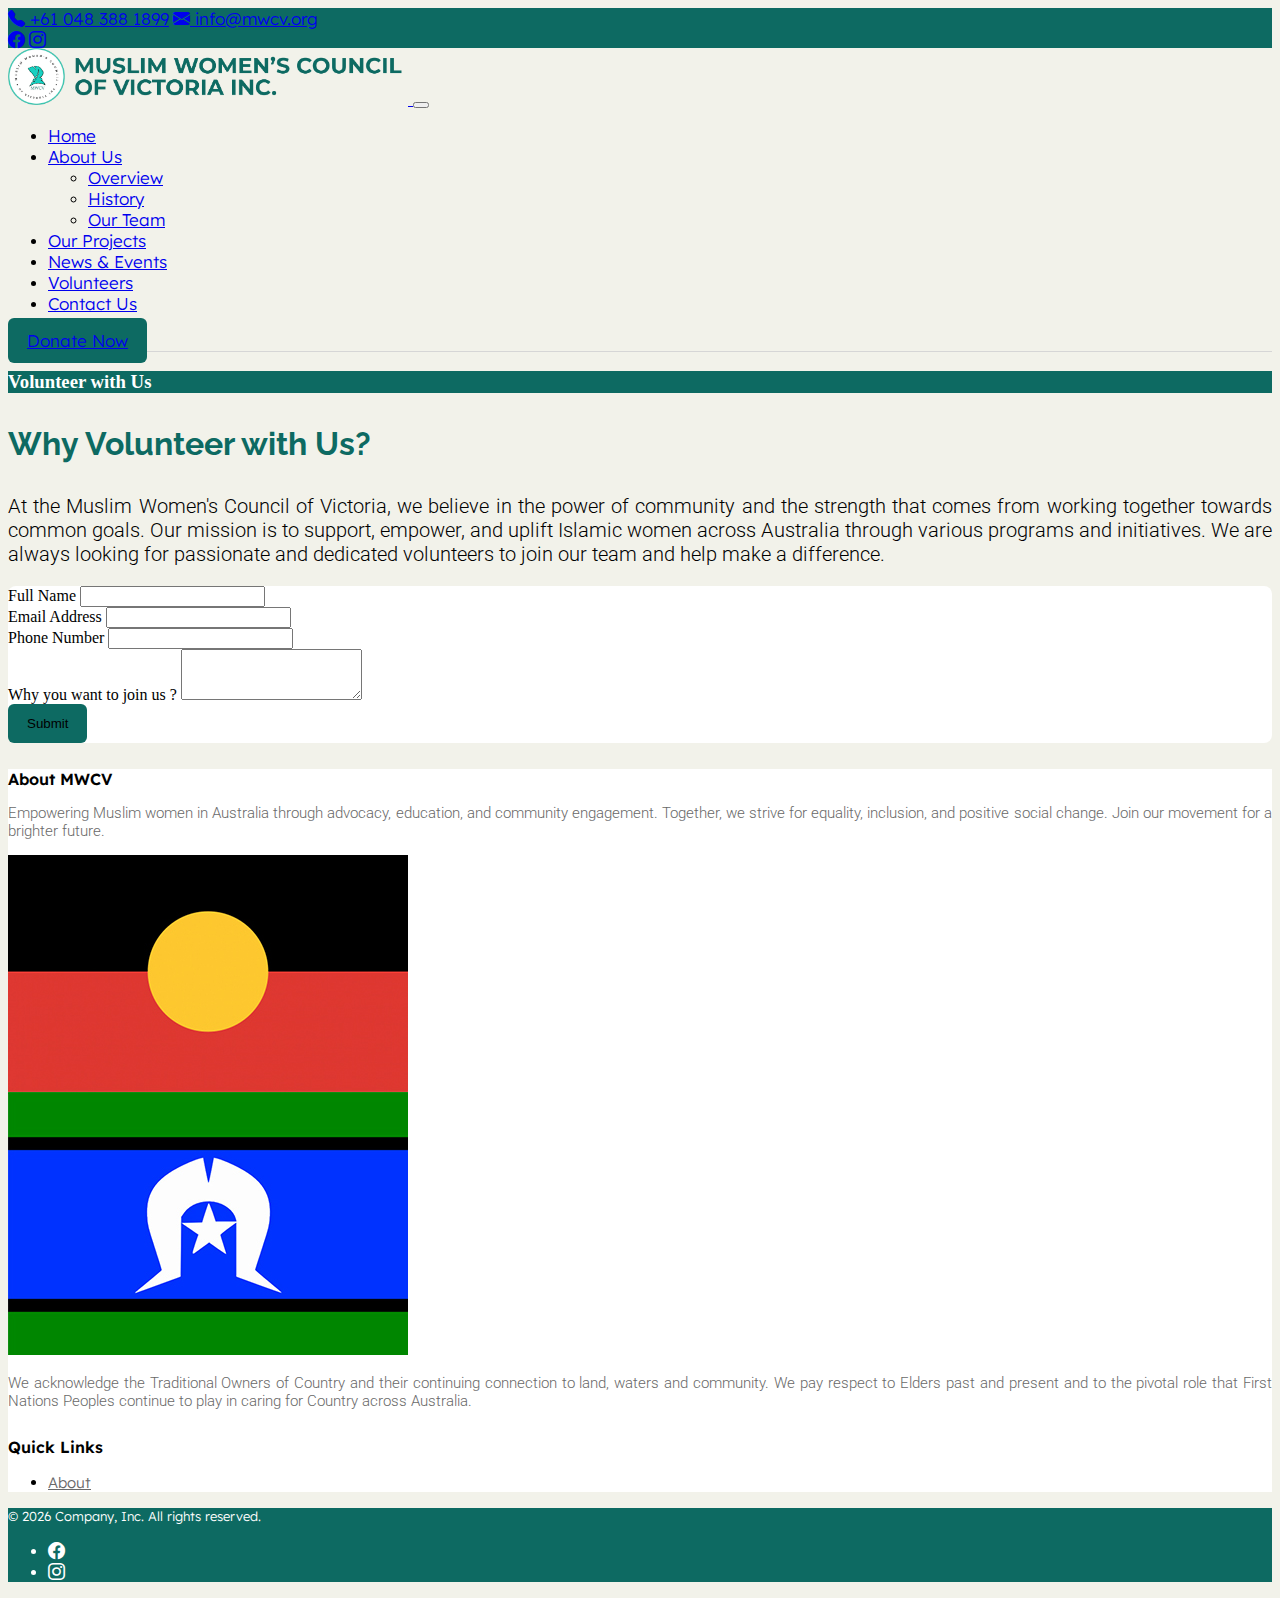
<file: volunteers.html>
<!doctype html>
<html lang="en">

<head>
    <meta charset="utf-8">
    <meta name="viewport" content="width=device-width, initial-scale=1">
    <title>Muslim Women's Council of Victoria</title>
    <link rel="stylesheet" type="text/css" href="src/css/style.css"> <!-- Link to your external CSS file -->
    <link href="https://cdn.jsdelivr.net/npm/bootstrap@5.3.2/dist/css/bootstrap.min.css" rel="stylesheet"
        integrity="sha384-T3c6CoIi6uLrA9TneNEoa7RxnatzjcDSCmG1MXxSR1GAsXEV/Dwwykc2MPK8M2HN" crossorigin="anonymous">
    <link rel="stylesheet" href="https://cdn.jsdelivr.net/npm/bootstrap-icons@1.11.1/font/bootstrap-icons.css">
</head>

<body>
    <section class="mw-top-nav d-md-flex align-items-center d-none">
        <div class="container">
            <div class="row text-white">
                <div class="col-md-6 d-flex ">
                    <a class="nav-link me-3" href="#"><i class="bi bi-telephone-fill"></i> +61 048 388 1899</a>
                    <a class="nav-link" href="#"><i class="bi bi-envelope-fill"></i> info@mwcv.org</a>
                </div>
                <div class="col-md-6 d-flex justify-content-end">
                    <a class="nav-link me-3" href="https://www.facebook.com/MuslimWomensCouncilofVctoria" target='_blank'><i class="bi bi-facebook"></i></a>
                    <a class="nav-link me-3" href="https://www.instagram.com/muslimwomenscouncilofvictoria/" target='_blank'><i class="bi bi-instagram"></i></a>
                </div>
            </div>
        </div>
    </section>

    <nav class="mwcv-navbar navbar navbar-expand-lg bg-body-tertiary">
        <div class="container">
            <a class="navbar-brand" href="index.html">
                <img src="src/img/mwcv_logo_new.png" style="width: 400px;" alt="Your Logo">
            </a>
            <button class="navbar-toggler" type="button" data-bs-toggle="collapse"
                data-bs-target="#navbarSupportedContent" aria-controls="navbarSupportedContent" aria-expanded="false"
                aria-label="Toggle navigation">
                <span class="navbar-toggler-icon"></span>
            </button>
            <div class="collapse navbar-collapse" id="navbarSupportedContent">
                <ul class="navbar-nav ms-auto mb-2 me-lg-3 mb-lg-0">
                    <li class="nav-item">
                        <a class="nav-link active" aria-current="page" href="index.html">Home</a>
                    </li>
                    <li class="nav-item dropdown">
                        <a class="nav-link dropdown-toggle" href="#" role="button" data-bs-toggle="dropdown"
                            aria-expanded="false">
                            About Us
                        </a>
                        <ul class="dropdown-menu">
                            <li><a class="dropdown-item" href="about.html">Overview</a></li>
                            <li><a class="dropdown-item" href="history.html">History</a></li>
<li><a class="dropdown-item" href="our-team.html">Our Team</a></li>
                           
                        </ul>
                    </li>
                    <li class="nav-item">
                        <a class="nav-link" href="our-services.html">Our Projects</a>
                    </li>
                    <li class="nav-item">
                        <a class="nav-link" href="news.html">News & Events</a>
                    </li>
                    <li class="nav-item">
                        <a class="nav-link" href="volunteers.html">Volunteers</a>
                    </li>
                    <li class="nav-item">
                        <a class="nav-link" href="contact-us.html">Contact Us</a>
                    </li>
                </ul>
                <div class="d-flex">
                    <a class="btn btn-success donate-btn-gr" href="donate.html">Donate Now</a>
                </div>
            </div>
        </div>
    </nav>

    <!-- Breadcrumb Section -->
    <div class="container-fluid breadcrumb-section py-4">
        <div class="container">
            <!-- <div class="d-flex align-items-center">
                <h6 class="pe-2 mb-0">About Us</h6>
                <i class="bi bi-chevron-right"></i>
                <h6 class="ps-2 mb-0">Overview</h6>
            </div> -->
            <h3 class="mt-3">Volunteer with Us</h3>
        </div>
    </div>

    <!-- How we can help -->
    <section id="contact-us" class="py-md-5 py-4">
        <div class="container">
            <div class="row">
                <div class="col-md-4 pe-md-3">
                    <h3 class="mb-4">Why Volunteer with Us? </h3>
                    <p class="text-justify">
                        At the Muslim Women's Council of Victoria, we believe in the power of community and the strength that comes from working together towards common goals. Our mission is to support, empower, and uplift Islamic women across Australia through various programs and initiatives. We are always looking for passionate and dedicated volunteers to join our team and help make a difference.
                    </p>                   
                </div>

                <div class="col-md-8">
                    <form class="p-4" method="post" name="volunteer-register">
                        <div class="mb-3">
                            <label for="name" class="form-label">Full Name</label>
                            <input type="text" class="form-control" id="name" name="name" required>
                        </div>
                        <div class="mb-3">
                            <label for="email" class="form-label">Email Address</label>
                            <input type="email" class="form-control" id="email" name="email" required>
                        </div>
                        <div class="mb-3">
                            <label for="phone" class="form-label" >Phone Number</label>
                            <input type="tel" class="form-control" id="phone" name="phone" required>
                        </div>
                        <div class="mb-3">
                            <label for="message" class="form-label" >Why you want to join us ?</label>
                            <textarea class="form-control" id="message" name="message" rows="3"></textarea>
                        </div>
                        <button type="submit" class="btn btn-primary btn-submit">Submit</button>
                    </form>
                </div>
                

            </div>
        </div>
    </section>


    <!-- Footer Section -->
    <div class="container-fluid footer">
        <div class="container">
            <footer class="pt-5">
                <div class="row">
                    <div class="col-md-5 col-sm-12 mb-3 pe-md-5">
                        <h5>About MWCV</h5>
                        <p id="about">Empowering Muslim women in Australia through advocacy, education, and community
                            engagement. Together, we strive for equality, inclusion, and positive social change. Join
                            our movement for a brighter future.</p>
                    </div>
                    <div class="col-md-7 col-sm-6 ps-lg-5 ps-md-5 mb-3">

                       <div class="row">
                        <div class="col-2">
                            <img src="src/img/ack.jpg" class="img-fluid foot-ack-img" alt="">
                        </div>

                        <div class="col-10">
                           <!-- <p id="about">Authorised by Kelly O'Shanassy, ACF, 60 Leicester St Carlton 3053.</p> -->
            
                        <p id="about">We acknowledge the Traditional Owners of Country and their continuing connection to land, waters and community. We pay respect to Elders past and present and to the pivotal role that First Nations Peoples continue to play in caring for Country across Australia.</p>
                
                        </div>
                       </div>
               
                        <!-- <h5>Quick Links</h5>
                        <ul class="nav flex-row">
                            <li class="nav-item me-4"><a href="about.html" class="nav-link p-0 text-body-secondary">About</a></li>
                            <li class="nav-item me-4"><a href="#" class="nav-link p-0 text-body-secondary">Copyright</a>
                            </li>
                            <li class="nav-item me-4"><a href="#" class="nav-link p-0 text-body-secondary">Disclaimer</a>
                            </li>
                            <li class="nav-item me-4"><a href="#" class="nav-link p-0 text-body-secondary">FAQs</a></li>
                            <li class="nav-item"><a href="#" class="nav-link p-0 text-body-secondary">Careers</a>
                            </li>
                        </ul> -->
                    </div>
                </div>

                <div class="row pb-3">
                    <div class="col-md-6 col-sm-6  mb-3">             
                        <h5>Quick Links</h5>
                        <ul class="nav flex-row">
                            <li class="nav-item me-4"><a href="about.html" class="nav-link p-0 text-body-secondary">About</a></li>
                            <!-- <li class="nav-item me-4"><a href="#" class="nav-link p-0 text-body-secondary">Copyright</a>
                            </li>
                            <li class="nav-item me-4"><a href="#" class="nav-link p-0 text-body-secondary">Disclaimer</a>
                            </li>
                            <li class="nav-item me-4"><a href="#" class="nav-link p-0 text-body-secondary">FAQs</a></li>
                            <li class="nav-item"><a href="#" class="nav-link p-0 text-body-secondary">Careers</a> -->
                            </li>
                        </ul>
                    </div>
                </div>
                
                
            </footer>
        </div>


    </div>

    <div class="container-fluid bottom-footer-l">
        <div class="container">
            <div class="d-flex flex-column flex-sm-row justify-content-between align-items-center pt-3 text-md-center">
                <p>©  <span id="year"></span> Company, Inc. All rights reserved.</p>
                <ul class="list-unstyled d-flex">
                    <li class="ms-3"><a class="link-body-emphasis" href="https://www.facebook.com/MuslimWomensCouncilofVctoria" target='_blank'><i class="bi bi-facebook"></i></a></li>
                    <li class="ms-3"><a class="link-body-emphasis" href="https://www.instagram.com/muslimwomenscouncilofvictoria/" target='_blank'><i class="bi bi-instagram"></i></a></li>
                </ul>
            </div>
        </div>
    </div>
    <button onclick="topFunction()" id="myBtn" title="Go to top"><i class="bi bi-chevron-double-up"></i></button>
    <script src="src/scripts/script.js"></script>

    <script src="https://cdn.jsdelivr.net/npm/bootstrap@5.3.2/dist/js/bootstrap.bundle.min.js"
        integrity="sha384-C6RzsynM9kWDrMNeT87bh95OGNyZPhcTNXj1NW7RuBCsyN/o0jlpcV8Qyq46cDfL"
        crossorigin="anonymous"></script>
</body>

</html>
</file>
<file: src/css/style.css>
@import url('https://fonts.googleapis.com/css2?family=Raleway:ital,wght@0,300;0,400;0,500;0,600;0,700;0,800;1,300;1,400;1,500;1,600;1,700&display=swap');
@import url('https://fonts.googleapis.com/css2?family=Playfair+Display:ital,wght@0,400;0,500;0,600;0,700;1,400;1,500;1,600&display=swap');
@import url('https://fonts.googleapis.com/css2?family=Lexend:wght@300;400;500;600;700;800&display=swap');
@import url('https://fonts.googleapis.com/css2?family=Montserrat:ital,wght@0,300;0,400;0,500;0,600;0,700;1,300;1,400;1,500;1,600;1,700&display=swap');
@import url('https://fonts.googleapis.com/css2?family=Roboto:ital,wght@0,100;0,300;0,400;0,500;0,700;0,900;1,100;1,300;1,400;1,500;1,700;1,900&display=swap');
/* 3ac8b2, 0d6a62 - logo color OLD - 1C3E38*/
:root {
    --main-bg-color: #0d6a62;
    --main-bg-color-tp: rgba(28, 62, 56, 0.8);
    --secondary-bg-color: #F2AC0E;
    --secondary-bg-color-tp: rgba(255, 197, 62, 0.8);
    --third-bg-color: #53C7B2;
    --grey: #e4e4e4;
    --text-white: #fff;
    --font-family: 'Roboto', sans-serif;
    --font-size-heading: 2.5rem;
    --font-size-paragraph: 1.25rem;
    --font-weight-heading: 800;
}

.three-line-text {
    white-space: normal; /* Allow line breaks but respect word boundaries */
    overflow: hidden; /* Hide overflowing content */
    text-overflow: ellipsis; /* Add ellipsis (...) for truncation */
    display: -webkit-box;  /* Enable line-clamp for Webkit browsers */
    -webkit-line-clamp: 3;  /* Set the desired number of lines (3 in this case) */
    -webkit-box-orient: vertical; /* Display text vertically */
}

body {
    background-color: #F2F2EA !important;
}

a{
    font-family: 'Lexend', sans-serif !important;
    font-weight: 300 !important;
    font-size: 17px !important;
}

p {
    font-family: var(--font-family);
    font-size: 20px !important;
    font-weight: 300 !important;
}

ul, li {
    font-family: var(--font-family);
    /* font-size: 20px !important; */
    font-weight: 300 !important;
}

.card-img-top {
    height: 400px; /* Set the desired fixed height */
    object-fit: cover; /* Ensures the image covers the area without distortion */
  }

#donate ul, #donate li {
    font-size: 18px !important;
}

#donate .card-header{
    font-size: 19px !important;
    font-weight: 600 !important;
}

button.accordion-button{
    font-size: 18px !important;
}

button.accordion-button:focus{
    z-index: 3;
    border-color: transparent !important;
    outline: 0;
    box-shadow: none !important;
}

button.accordion-button:not(.collapsed){
    background-color: var(--third-bg-color) !important;
    color: #000 !important;
    box-shadow : none !important;
}

p#news-card {
    font-weight: 400 !important;
}

.video-container {
    width: 100%; /* or any specific width like 800px */
    height: 100%; /* or any specific height like 450px */
    position: relative;
    padding-bottom: 56.25%; /* Maintain 16:9 aspect ratio (optional) */
    height: 0; /* Optional for maintaining aspect ratio */
    overflow: hidden;
    background: #000; /* Optional, in case there's any delay in loading the iframe */
}
.video-container iframe {
    position: absolute;
    top: 0;
    left: 0;
    width: 100%;
    height: 100%;
}

#myBtn {
    display: none; /* Hidden by default */
    position: fixed; /* Fixed/sticky position */
    bottom: 20px; /* Place the button at the bottom of the page */
    right: 20px; /* Place the button 30px from the right */
    z-index: 99; /* Make sure it does not overlap */
    border: none; /* Remove borders */
    outline: none; /* Remove outline */
    background-color: var(--secondary-bg-color-tp); /* Set a background color */
    color: #000; /* Text color */
    cursor: pointer; /* Add a mouse pointer on hover */
    padding: 13px 16px; /* Some padding */
    border-radius: 10px; /* Rounded corners */
    font-size: 18px; /* Increase font size */
    font-weight: bold;
  }
  
  #myBtn:hover {
    background-color:var(--main-bg-color-tp); /* Add a dark-grey background on hover */
    color: var(--grey);
  }

  form{
    background: var(--text-white);
    border-radius: 0.5rem;
  }


  form > button.btn-submit {
    background: var(--main-bg-color);
    border: none;
  }

  form > button.btn-submit:hover {
    background: var(--third-bg-color);
    border: none;
  }

  form > input:focus{
    color: none;
    border: none;
  }

.navbar-toggler,
.navbar-toggler:focus,
.navbar-toggler:active,
.navbar-toggler-icon:focus {
    outline: none !important;
    /* border: none !important; */
    box-shadow: none !important;
}

.filled-img{
    object-fit: cover !important;
    height: 100% !important;
}

.text-justify{
    text-align: justify !important; 
}

.py-5-mwcv{
    padding: 100px 0 !important;
}

/* Buttons Start */
.btn{
    border-radius: 6px !important;
    padding: 12px 19px !important;
}

.donate-btn-gr.btn-success{
    background-color: var(--main-bg-color) !important;
    border-color: var(--main-bg-color) !important;
    border-radius: 6px !important;
}

.donate-btn-gr.btn-success:hover{
    background-color: transparent !important;
    color: var(--main-bg-color) !important;
    border-color: var(--main-bg-color) !important;
}

.btn.donate-btn-gr-sm.btn-success{
    background-color: var(--main-bg-color) !important;
    border-color: var(--main-bg-color) !important;
    border-radius: 6px !important;
    padding: 9px 18px !important;
}

.donate-btn-gr-sm.btn-success:hover{
    background-color: transparent !important;
    color: var(--main-bg-color) !important;
    border-color: var(--main-bg-color) !important;
}

.donate-btn-gr-r.btn-success{
    background-color: transparent !important;
    color: var(--main-bg-color) !important;
    border-color: var(--main-bg-color) !important;
}

.donate-btn-gr-r.btn-success:hover{
    background-color: var(--main-bg-color) !important;
    border-color: var(--main-bg-color) !important;
    color: var(--text-white) !important;
}

.donate-btn-yl.btn-success{
    background-color: var(--secondary-bg-color) !important;
    border-color: var(--secondary-bg-color) !important;
}

.donate-btn-yl.btn-success:hover{
    background-color: transparent !important;
    color: var(--secondary-bg-color) !important;
    border-color: var(--secondary-bg-color) !important;
}

.donate-btn-yl-r.btn-success{
    background-color: transparent !important;
    color: var(--secondary-bg-color) !important;
    border-color: var(--secondary-bg-color) !important;
    border-radius: 50px !important;
}

.donate-btn-yl-r.btn-success:hover{
    background-color: var(--secondary-bg-color) !important;
    border-color: var(--secondary-bg-color) !important;
    color: var(--text-white) !important;
}

/* Buttons End */


nav.bg-body-tertiary {
    background-color: transparent !important;
}

nav.navbar.mwcv-navbar {
    border-bottom: 1px solid #D6D6D6;
}

.mw-top-nav {
    background-color: var(--main-bg-color);
    height: 40px;
}

.hero-section h1 {
    font-family: 'Raleway', sans-serif;
    /* Set the font for the heading to Raleway */
    font-size: 70px;
    /* Adjust the font size as needed */
    font-weight: 800;
    color: var(--main-bg-color);
}

.hero-section p {
    font-family: 'Playfair Display', serif;
    font-size: 20px;
    /* Adjust the font size as needed */
    color: #7F7F7F;
}

/* Update Section */

.updates-section .bg-primary{
    background-color: var(--main-bg-color) !important;
    padding: 50px 35px !important;
}

.updates-section p{
    color: var(--text-white);
    font-size: 18px;
}

.radiant-section h2, .emp-section h2, .home-vision h2, #mission-statement h2 {
    font-family: 'Raleway', sans-serif;
    /* Set the font for the heading to Raleway */
    font-size: 48px;
    /* Adjust the font size as needed */
    font-weight: 700;
    color: var(--main-bg-color);
}

.empower-section{
    background-color: #EBE6E0 !important;
    padding: 90px 0;
}

.hm-vision{
    background-color: #ffffff !important;
    padding: 90px 0;
}

ul.mis-statment-list{
    font-size: 18px !important;
    font-family: 'Playfair Display', serif;
}

#our-programs .card-body h5, #initiatives .card-body h5, #get-invlolved .card-body h5{
    font-family: 'Playfair Display', serif;
    /* Set the font for the heading to Raleway */
    font-size: 20px !important;
    /* Adjust the font size as needed */
    font-weight: 700 !important;
    color: var(--main-bg-color) !important;
}

#our-programs p.card-text, #initiatives p.card-text, #get-invlolved p.card-text{
    font-family: 'Montserrat', sans-serif;
    /* Set the font for the heading to Raleway */
    font-size: 17px !important;
    /* Adjust the font size as needed */
    font-weight: 300 !important;
    color: #000 !important;
}

#our-programs .card-body hr.border{
    border-color: #7F7F7F !important;
    width: 20%;
}

#our-programs h2 {
    font-family: 'Raleway', sans-serif;
    /* Set the font for the heading to Raleway */
    font-size: 48px;
    /* Adjust the font size as needed */
    font-weight: 700;
    color: var(--main-bg-color);
}

#our-programs{
    background-color: #ffffff !important;
    padding: 90px 0;
}

#initiatives .card, #news .card{
    border: none !important;
    background-color: transparent !important;
}

#initiatives h2, #get-invlolved h2, #news h2 {
    font-family: 'Raleway', sans-serif;
    /* Set the font for the heading to Raleway */
    font-size: 48px;
    /* Adjust the font size as needed */
    font-weight: 700;
    color: var(--main-bg-color);
}

.donate-section{
    /* background-color: #EBE6E0 !important; */
    padding: 145px 0;
}

.donate-section h2 {
    font-family: 'Raleway', sans-serif;
    /* Set the font for the heading to Raleway */
    font-size: 48px;
    /* Adjust the font size as needed */
    font-weight: 700;
}

.card-gr{
    background-color: transparent !important;
}

.card-yl{
    background-color: var(--text-white) !important;
}

.card-bl{
    background-color: transparent !important;
}

.icon-fs-1{
    font-size: 50px !important;
}

.container-fluid.footer{
    background-color: #fff !important;
}

footer h5{
    font-family: 'Lexend', sans-serif !important;
    font-weight: 600 !important;
    font-size: 16px !important;
    margin-bottom: 15px !important;
}

footer p#about, footer a.nav-link{
    color: #696969 !important;
    font-size: 15px !important;
    text-align: justify;
}


.bottom-footer-l {
    background-color: var(--main-bg-color) !important;
    color: #fff !important;
}

.bottom-footer-l p{
    font-family: 'Lexend', sans-serif !important;
    font-size: 13px !important;
}

.bottom-footer-l i{
    color: #fff !important;
}


/* ------------------------------------ */
/* ABOUT PAGE */
/* ------------------------------------ */
.breadcrumb-section{
    background: var(--main-bg-color);
    color: var(--text-white);
}

.breadcrumb-section h3{
    background: var(--main-bg-color);
}


.our-vision{
    /* background-color: #EBE6E0 !important; */
    padding: 72px 0;
}

.our-vision h2 {
    font-family: 'Raleway', sans-serif;
    /* Set the font for the heading to Raleway */
    font-size: 48px;
    /* Adjust the font size as needed */
    font-weight: 700;
}

#overview-intro h3, #acknowledgement h3, #mission h3, #objective h3, #past-activities h3, #future-activities h3, #contact-us h3, #donate h3{
    font-family: 'Raleway', sans-serif;
    /* Set the font for the heading to Raleway */
    font-size: 32px;
    /* Adjust the font size as needed */
    font-weight: 700;
    color: var(--main-bg-color);
}

#overview-intro h3, #acknowledgement h4, #mission h3, #contact-us h4, #donate h4{
    font-family: 'Raleway', sans-serif;
    /* Set the font for the heading to Raleway */
    /* Adjust the font size as needed */
    font-weight: 700;
    color: var(--main-bg-color);
}

#donate h5{
    font-family: 'Raleway', sans-serif;
    font-weight: 600;
}

.dropdown-menu li a.dropdown-item:active{
    background: var(--main-bg-color);
}

#objective ul li, #past-activities ul li, #future-activities ul li{
    font-family: 'Lexend';
    margin-bottom: 16px;
}

#contact-us h4{
    margin-top: 28px !important;
}

section#contact-us ul, #donate ul{
    list-style: none;
    padding-inline-start: 0;
}

section#contact-us ul > *, #donate ul > *{
    margin-bottom: 12px;
    font-family: 'Lexend';
}



/* ------------------------------------ */
/* Responsiveness */
/* ------------------------------------ */

@media (max-width: 576px) {
    .navbar-brand img{
        width: 300px !important;
    }

    .hero-section h1{
        font-size: 32px !important;
        text-align: center;
    }

    .radiant-section h2, #our-programs h2, #initiatives h2, #get-invlolved h2, .emp-section h2, .home-vision h2, #mission-statement h2, #news h2{
        font-size: 28px !important;
        text-align: center;
    }

    .hero-section p, p, #our-programs p{
        font-size: 16px !important;
        text-align: center;
    }

    .radiant-section, .emp-section, .card-body, .home-vision{
        text-align: center !important;
    }

    #donate .card-body{
        text-align: left !important;
    }

    .emp-section, .emp-section-img{
        padding-left: 0px !important;
        padding-right: 0px !important;
    }
 
    .empower-section img{
        margin-top: 16px !important;

    }

    .rad-section img{
     margin-bottom: 45px !important;   
    }

    .mw-top-nav {
        height: auto;
    }

    .mw-top-nav .container{
        padding-top: 12px !important;
        padding-bottom: 12px !important;
    }

    .mw-top-nav .container .row{
        row-gap: 15px;
    }

    .mw-top-nav .container .nav-social, .mw-top-nav .container .nav-contact{
        justify-content: center !important;
    }

    section p{
        text-align: justify;
    }

    section .card p{
        text-align: center;
    }

    section h3{
        font-size: 28px !important;
        text-align: center;
    }    

    .our-vision p, .donate-section p, section#initiatives p, section#news p{
        font-size: 20px !important;
        text-align: center;
    }

    .empower-section, #our-programs{
        padding: 45px 0;
    }

    .btn{
        border-radius: 6px !important;
        padding: 9px 16px !important;
    }

    .updates-section .bg-primary{
        background-color: var(--main-bg-color) !important;
        padding: 23px 25px !important;
    }
    
    .updates-section p{
        color: var(--text-white);
        font-size: 18px;
    }

    .donate-section h2{
        font-size: 43px;
    }

    .donate-section{
        /* background-color: #EBE6E0 !important; */
        padding: 80px 0;
    }

    ul.mis-statment-list > li{
        font-size: 16px !important;
        margin-bottom: 16px;
    }

    #donate ul > li{
        font-size: 16px !important;
    }
    
    #location-map {
        height: 350px !important;
    }

  }

  @media (max-width: 400px) {
    .navbar-brand img{
        width: 200px !important;
    }

  }
</file>
